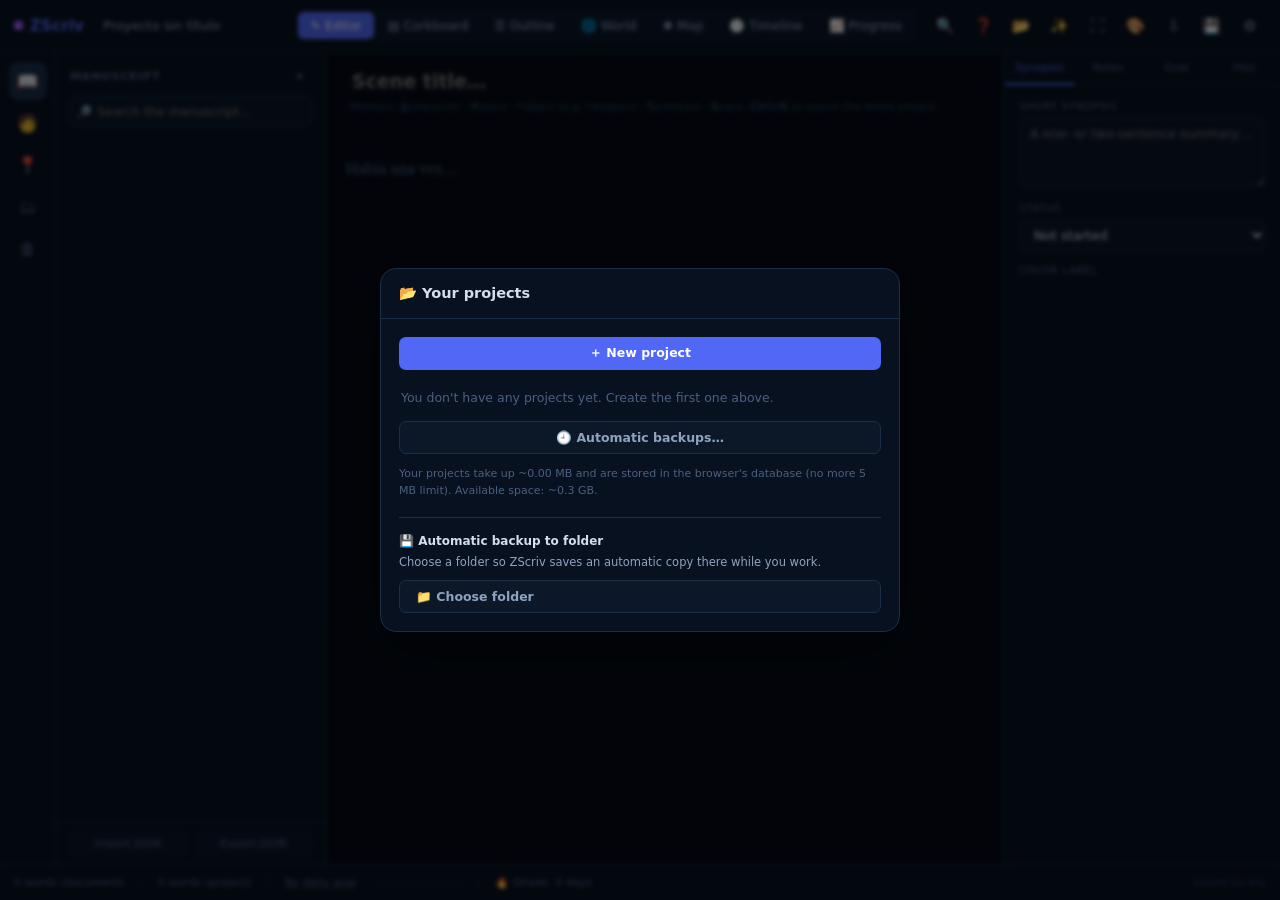
<file: index.html>
<!DOCTYPE html>
<html lang="es">
<head>
<meta charset="UTF-8">
<meta name="description" content="ZScriv — escritorio de escritura narrativa para novelistas / narrative writing desk for novelists">
<link rel="icon" href="data:image/svg+xml,%3Csvg xmlns=%27http://www.w3.org/2000/svg%27 viewBox=%270 0 100 100%27%3E%3Ctext y=%27.9em%27 font-size=%2790%27%3E%E2%9C%8D%EF%B8%8F%3C/text%3E%3C/svg%3E">
<meta name="viewport" content="width=device-width, initial-scale=1.0, maximum-scale=1.0, viewport-fit=cover, interactive-widget=resizes-content">
<script>try{var _i=localStorage.getItem("zscriv_idioma")||"auto",_L=(_i==="es"||_i==="en")?_i:(/^en/i.test(navigator.language||"")?"en":"es");document.documentElement.lang=_L;if(_L==="en"){document.documentElement.classList.add("i18n-pendiente");setTimeout(function(){document.documentElement.classList.remove("i18n-pendiente")},2500);}}catch(e){}</script>
<script>try{var _p=localStorage.getItem("zscriv_modo_ui")||"auto",_l=Math.min(screen.width,screen.height),_t=(matchMedia("(pointer:coarse)").matches||navigator.maxTouchPoints>0);if(_p==="movil"||(_p==="auto"&&((_t&&_l<=820)||innerWidth<=700)))document.documentElement.classList.add("movil");}catch(e){}</script>
<title>ZScriv — Sistema Operativo Narrativo</title>
<meta name="theme-color" content="#050b16">
<meta name="mobile-web-app-capable" content="yes">
<meta name="apple-mobile-web-app-capable" content="yes">
<meta name="apple-mobile-web-app-status-bar-style" content="black-translucent">
<meta name="apple-mobile-web-app-title" content="ZScriv">
<meta name="description" content="ZScriv — Sistema Operativo Narrativo, tu escritorio de escritura offline.">
<link rel="stylesheet" href="ZScriv.css?v=3">
</head>
<body>
<div id="app">
  <div id="topbar">
    <button class="btn-icono" id="btn-menu-movil" title="Menú">☰</button>
    <div id="logo"><span class="pt"></span>ZScriv</div>
    <input id="proyecto-nombre" value="Proyecto sin título">
    <div class="modos-vista">
      <button data-vista="editor" class="activo">✎ Editor</button>
      <button data-vista="corkboard">▤ Corcho</button>
      <button data-vista="outliner">☰ Esquema</button>
      <button data-vista="mundo">🌐 Mundo</button>
      <button data-vista="mapa">✺ Mapa</button>
      <button data-vista="linea">🕒 Línea</button>
      <button data-vista="stats">📈 Progreso</button>
    </div>
    <div id="topbar-acciones">
      <button class="btn-icono" id="btn-buscar-global" title="Buscar en todo (Ctrl+K)">🔍</button>
      <button class="btn-icono" id="btn-guia" title="Guía de uso">❓</button>
      <button class="btn-icono" id="btn-inspector-movil" title="Panel de detalles">ℹ️</button>
      <button class="btn-icono" id="btn-proyectos" title="Tus proyectos">📂</button>
      <button class="btn-icono" id="btn-ia" title="Asistente narrativo">✨</button>
      <button class="btn-icono" id="btn-zen" title="Modo composición">⛶</button>
      <button class="btn-icono" id="btn-temas" title="Preferencias visuales">🎨</button>
      <button class="btn-icono" id="btn-export" title="Compilar / Exportar">⇩</button>
      <button class="btn-icono" id="btn-guardar" title="Guardar (Ctrl+S)">💾</button>
      <button class="btn-icono" id="btn-ajustes" title="Ajustes">⚙️</button>
    </div>
  </div>
  <div class="fondo-movil" id="fondo-movil"></div>

  <div id="cuerpo">
    <div id="nav">
      <button class="nav-btn activo" data-panel="manuscrito" title="Manuscrito">📖<span class="etiqueta">Manuscrito</span></button>
      <button class="nav-btn" data-panel="personajes" title="Personajes">🧑<span class="etiqueta">Personajes</span></button>
      <button class="nav-btn" data-panel="lugares" title="Lugares">📍<span class="etiqueta">Lugares</span></button>
      <button class="nav-btn" data-panel="investigacion" title="Investigación">🗂<span class="etiqueta">Investigación</span></button>
      <button class="nav-btn" data-panel="papelera" title="Papelera">🗑<span class="etiqueta">Papelera</span></button>
    </div>

    <div id="panel-lateral">
      <div class="panel-cab">
        <h3 id="panel-lateral-titulo">Manuscrito</h3>
        <button class="btn-icono" style="width:24px;height:24px;font-size:13px" id="btn-nuevo-nodo" title="Nuevo">＋</button>
      </div>
      <div id="buscador-global"><span class="icono">🔎</span><input id="input-buscar" placeholder="Buscar en el manuscrito…"></div>
      <div id="arbol"></div>
      <div class="panel-pie">
        <button id="btn-import">Importar JSON</button>
        <button id="btn-export-json">Exportar JSON</button>
      </div>
    </div>

    <div id="centro">
      <div id="vista-editor" class="activa">
        <div id="editor-cab"><input id="editor-titulo" placeholder="Título de la escena…"></div>
        <div id="editor-hint">Menciona: <b>@</b>personaje · <b>#</b>lugar · <b>*</b>objeto (ej. *arma) · <b>%</b>criatura · <b>&amp;</b>raza. <b>Ctrl+K</b> para buscar en todo el proyecto.</div>
        <div id="editor-envoltura">
          <div id="editor-texto" class="editor-ce" contenteditable="true" data-placeholder="Había una vez…" spellcheck="true" autocapitalize="sentences" enterkeyhint="enter"></div>
        </div>
        <div id="barra-escritura" role="toolbar" aria-label="Herramientas de escritura">
          <button class="be-btn be-pj" data-ins="@" title="Mencionar personaje">@</button>
          <button class="be-btn be-lg" data-ins="#" title="Mencionar lugar">#</button>
          <button class="be-btn be-ob" data-ins="*" title="Mencionar objeto">*</button>
          <button class="be-btn be-cr" data-ins="%" title="Mencionar criatura">%</button>
          <button class="be-btn be-rz" data-ins="&amp;" title="Mencionar raza">&amp;</button>
          <span class="sep-be sep-menc"></span>
          <button class="be-btn" id="be-deshacer" title="Deshacer">↶</button>
          <button class="be-btn" id="be-rehacer" title="Rehacer">↷</button>
          <span class="sep-be"></span>
          <button class="be-btn be-ayuda" id="be-ajustes" title="Letra y colores">Aa</button>
          <button class="be-btn" id="be-ocultar" title="Ocultar teclado">⌄</button>
        </div>
      </div>

      <div id="vista-corkboard"><div class="cork-grid" id="cork-grid"></div></div>

      <div id="vista-outliner">
        <table class="outliner">
          <thead><tr><th style="width:34px">#</th><th>Título</th><th>Sinopsis</th><th style="width:90px">Estado</th><th style="width:90px">Etiqueta</th><th style="width:70px">Palabras</th></tr></thead>
          <tbody id="outliner-body"></tbody>
        </table>
      </div>

      <div id="vista-mundo">
        <div class="mundo-cabecera">
          <div class="mundo-cats" id="mundo-cats"></div>
          <button class="btn btn-secundario" id="btn-nueva-otro">＋ Nueva ficha</button>
        </div>
        <div class="mundo-grid" id="mundo-grid"></div>
      </div>

      <div id="vista-mapa">
        <div class="mapa-modos" id="mapa-modos">
          <button data-modo="todos" class="activo">Todos</button>
          <button data-modo="personajes">🧬 Genealogía</button>
          <button data-modo="lugares">📍 Lugares</button>
          <button data-modo="objetos">🗡️ Objetos</button>
          <button data-modo="criaturas">🐉 Criaturas</button>
        </div>
        <div class="mapa-zoom-ctrl">
          <button class="btn-icono" id="btn-mapa-menos" title="Alejar">－</button>
          <button class="btn-icono" id="btn-mapa-ajustar" title="Ajustar a la pantalla">◱</button>
          <button class="btn-icono" id="btn-mapa-mas" title="Acercar">＋</button>
          <button class="btn-icono" id="btn-mapa-reset" title="Reiniciar vista">⌂</button>
          <button class="btn-icono activo" id="btn-mapa-puentes" title="Puentes en cruces de líneas">🌉</button>
          <button class="btn-icono oculto" id="btn-mapa-deshacer" title="Deshacer último movimiento">↩️</button>
        </div>
        <button class="mapa-vincular-btn" id="btn-modo-vincular">🔗 Vincular</button>
        <div id="mapa-canvas"><div id="mapa-transform"><svg id="mapa-svg"></svg></div></div>
      </div>

      <div id="vista-linea">
        <div class="linea-cabecera">
          <h3>Línea de tiempo del mundo</h3>
          <button class="btn btn-secundario" id="btn-nuevo-evento">＋ Nuevo evento</button>
        </div>
        <div id="linea-lista"></div>
      </div>

      <div id="vista-stats">
        <div class="stats-grid" id="stats-grid"></div>
        <h3 style="font-size:12px;color:var(--texto-tenue);margin:6px 0 8px;text-transform:uppercase;letter-spacing:.05em">Racha de escritura (últimos 30 días)</h3>
        <div id="heatmap"></div>
        <h3 style="font-size:12px;color:var(--texto-tenue);margin:22px 0 8px;text-transform:uppercase;letter-spacing:.05em">Apariciones de personajes</h3>
        <div id="apar-stats"></div>
      </div>
    </div>

    <div id="inspector">
      <div class="insp-tabs">
        <button class="insp-tab activo" data-tab="sinopsis">Sinopsis</button>
        <button class="insp-tab" data-tab="notas">Notas</button>
        <button class="insp-tab" data-tab="meta">Meta</button>
        <button class="insp-tab" data-tab="historial">Histor.</button>
      </div>
      <div class="insp-body">
        <div class="insp-panel activo" data-tab="sinopsis">
          <div class="campo"><label>Sinopsis breve</label><textarea id="insp-sinopsis" placeholder="Resumen de una o dos frases…"></textarea></div>
          <div class="campo"><label>Estado</label><select id="insp-estado"><option>Sin empezar</option><option>Borrador</option><option>En revisión</option><option>Terminado</option></select></div>
          <div class="campo"><label>Etiqueta de color</label><div class="selector-color" id="selector-etiqueta"></div></div>
        </div>
        <div class="insp-panel" data-tab="notas">
          <div class="campo"><label>Notas del documento</label><textarea id="insp-notas" style="min-height:220px" placeholder="Anotaciones libres…"></textarea></div>
        </div>
        <div class="insp-panel" data-tab="meta">
          <div class="campo"><label>Palabras clave (separadas por coma)</label><input id="insp-keywords"></div>
          <div class="campo"><label>Objetivo de palabras (esta escena)</label><input id="insp-objetivo" type="number" min="0" placeholder="0 = sin objetivo"></div>
          <div class="campo"><label>Palabras actuales</label><div id="insp-palabras" style="font-size:22px;font-weight:700;color:var(--acento-tinta)">0</div></div>
        </div>
        <div class="insp-panel" data-tab="historial">
          <button class="btn btn-secundario" style="width:100%;margin-bottom:10px" id="btn-snapshot">📸 Crear instantánea</button>
          <div id="lista-snapshots"></div>
        </div>
      </div>
    </div>
  </div>

  <div id="barainf">
    <span id="bi-palabras-doc">0 palabras (documento)</span>
    <div class="sep"></div>
    <span id="bi-palabras-total">0 palabras (proyecto)</span>
    <div class="sep"></div>
    <span id="bi-objetivo-txt" style="cursor:pointer;text-decoration:underline dotted;" title="Pulsa para cambiar tu meta diaria de palabras">Sin objetivo diario</span>
    <div id="progreso-mini"><div id="progreso-mini-fill"></div></div>
    <div class="sep"></div>
    <span id="bi-racha">🔥 Racha: 0 días</span>
    <span style="margin-left:auto;color:var(--texto-muy-tenue)" id="bi-guardado">Guardado localmente</span>
  </div>
  <nav id="navmovil" aria-label="Vistas">
    <button data-ir="editor" class="activo"><span class="ic">✎</span>Editor</button>
    <button data-ir="corkboard"><span class="ic">▤</span>Corcho</button>
    <button data-ir="mundo"><span class="ic">🌐</span>Mundo</button>
    <button data-ir="mapa"><span class="ic">✺</span>Mapa</button>
    <button id="btn-mas-nav"><span class="ic">⋯</span>Más</button>
  </nav>
</div>

<div id="hoja-mas">
  <div class="hoja">
    <div class="hoja-asa"></div>
    <div class="hoja-grupo">Otras vistas</div>
    <div class="hoja-grid">
      <button data-ir="outliner"><span class="ic">☰</span>Esquema</button>
      <button data-ir="linea"><span class="ic">🕒</span>Línea</button>
      <button data-ir="stats"><span class="ic">📈</span>Progreso</button>
    </div>
    <div class="hoja-grupo">Herramientas</div>
    <div class="hoja-grid">
      <button data-btn="btn-proyectos"><span class="ic">📂</span>Proyectos</button>
      <button data-btn="btn-ia"><span class="ic">✨</span>Asistente</button>
      <button data-btn="btn-zen"><span class="ic">⛶</span>Composición</button>
      <button data-btn="btn-temas"><span class="ic">🎨</span>Preferencias</button>
      <button data-btn="btn-export"><span class="ic">⇩</span>Exportar</button>
      <button data-btn="btn-guardar"><span class="ic">💾</span>Guardar</button>
      <button data-btn="btn-guia"><span class="ic">❓</span>Guía</button>
    </div>
  </div>
</div>

<button class="zen-salir btn-icono oculto" id="btn-zen-salir" style="background:var(--bg-elemento)">✕ Salir del modo composición</button>
<div id="toast"></div>
<div id="mencion-autocomplete"></div>
<div id="mencion-popup"></div>

<!-- Proyectos -->
<div class="overlay" id="modal-proyectos">
  <div class="modal">
    <div class="modal-cab"><h3>📂 Tus proyectos</h3><button class="btn-icono" id="modal-proyectos-x" data-cerrar>✕</button></div>
    <div class="modal-body">
      <button class="btn btn-primario" id="btn-nuevo-proyecto" style="width:100%;margin-bottom:14px">＋ Nuevo proyecto</button>
      <div id="lista-proyectos"></div>
      <button class="btn btn-secundario" id="btn-cerrar-proyecto-actual" style="width:100%;margin-top:14px">Cerrar proyecto actual (sin eliminar)</button>
      <button class="btn btn-secundario" id="btn-ver-copias" style="width:100%;margin-top:10px">🕘 Copias automáticas…</button>
      <p id="almacenamiento-uso" style="font-size:11px;color:var(--texto-tenue);margin-top:12px;line-height:1.5"></p>
      <div class="carpeta-respaldo-box">
        <div class="carpeta-respaldo-titulo">💾 Copia de seguridad automática en carpeta</div>
        <p id="carpeta-respaldo-estado" style="font-size:11.5px;color:var(--texto-secundario);line-height:1.5;margin-bottom:8px"></p>
        <button class="btn btn-secundario" id="btn-config-carpeta-respaldo" style="width:100%">📁 Elegir carpeta</button>
      </div>
    </div>
  </div>
</div>

<!-- Nuevo nodo del manuscrito -->
<div class="overlay" id="modal-nuevo">
  <div class="modal">
    <div class="modal-cab"><h3>Nuevo elemento</h3><button class="btn-icono" data-cerrar>✕</button></div>
    <div class="modal-body">
      <div class="campo"><label>Tipo</label>
        <select id="nuevo-tipo">
          <option value="parte">Parte</option>
          <option value="capitulo" selected>Capítulo</option>
          <option value="escena">Escena</option>
        </select>
      </div>
      <div class="campo"><label>Título</label><input id="nuevo-titulo" placeholder="Ej: Capítulo 1 — El comienzo"></div>
    </div>
    <div class="modal-pie"><button class="btn btn-secundario" data-cerrar>Cancelar</button><button class="btn btn-primario" id="btn-crear-nodo">Crear</button></div>
  </div>
</div>

<!-- Ficha de personaje -->
<div class="overlay" id="modal-personaje">
  <div class="modal" style="width:680px">
    <div class="modal-cab"><h3 id="pj-modal-titulo">Nuevo personaje</h3><button class="btn-icono" data-cerrar>✕</button></div>
    <div class="modal-body">
      <div class="campo oculto" id="pj-arquetipos-wrap">
        <label>Arquetipo inicial (opcional — precarga rasgos, mentira, herida, defecto trágico, miedo profundo, arco y habilidades típicas)</label>
        <div class="arquetipos-grid" id="pj-arquetipos-grid"></div>
      </div>

      <div class="pj-tabs">
        <button class="pj-tab activo" data-tab="identidad">Identidad</button>
        <button class="pj-tab" data-tab="personalidad">Personalidad</button>
        <button class="pj-tab" data-tab="nucleo">Núcleo psicológico</button>
        <button class="pj-tab" data-tab="arco">Arco</button>
        <button class="pj-tab" data-tab="habilidades">Habilidades y secretos</button>
        <button class="pj-tab" data-tab="presencia">Voz y presencia</button>
        <button class="pj-tab" data-tab="creencias">Creencias y conexiones</button>
      </div>

      <div class="pj-panel activo" data-tab="identidad">
        <div class="fila">
          <div class="campo"><label>Nombre</label><input id="pj-nombre"></div>
          <div class="campo"><label>Apellidos</label><input id="pj-apellidos"></div>
        </div>
        <div class="fila">
          <div class="campo"><label>Apodo / alias</label><input id="pj-apodo"></div>
          <div class="campo"><label>Edad</label><input id="pj-edad" placeholder="ej. 27 o Desconocida"></div>
        </div>
        <div class="fila">
          <div class="campo"><label>Fecha de nacimiento</label><input id="pj-fecha-nac" placeholder="ej. 14 de marzo"></div>
          <div class="campo"><label>Género / identidad</label><input id="pj-genero" placeholder="Ej: Mujer, No binario, Fluido…"></div>
        </div>
        <div class="fila">
          <div class="campo"><label>Rol / arquetipo narrativo</label><input id="pj-rol" placeholder="Ej: Héroe, Mentor, Antagonista…"></div>
          <div class="campo"><label>Raza / especie</label><input id="pj-raza" list="lista-razas" placeholder="Ej: Elfo, Humano…"></div>
        </div>
        <div class="fila">
          <div class="campo"><label>Ocupación / profesión</label><input id="pj-ocupacion"></div>
          <div class="campo"><label>Estatus social</label><input id="pj-estatus" placeholder="Ej: Noble, Marginado, Clase media…"></div>
        </div>
        <div class="campo"><label>Facción / bando</label><input id="pj-faccion" placeholder="Ej: La Resistencia, Casa Real, Sin bando…"></div>
        <div class="campo"><label>Imagen</label><input type="file" id="pj-imagen" accept="image/*"><img class="imagen-preview" id="pj-imagen-preview" alt="Vista previa"></div>
        <div class="campo"><label>Color del nodo (mapa)</label><div class="selector-color" id="pj-color"></div></div>
      </div>

      <div class="pj-panel" data-tab="personalidad">
        <div class="campo"><label>Rasgos de personalidad (uno por línea)</label><textarea id="pj-rasgos" placeholder="Ej: Impulsivo&#10;Leal&#10;Sarcástico"></textarea></div>
        <div class="fila">
          <div class="campo"><label>Virtudes (una por línea)</label><textarea id="pj-virtudes"></textarea></div>
          <div class="campo"><label>Defectos generales (uno por línea)</label><textarea id="pj-defectos"></textarea></div>
        </div>
        <div class="fila">
          <div class="campo"><label>Miedos / fobias (uno por línea)</label><textarea id="pj-miedos"></textarea></div>
          <div class="campo"><label>Manías / hábitos (uno por línea)</label><textarea id="pj-manias"></textarea></div>
        </div>
      </div>

      <div class="pj-panel" data-tab="nucleo">
        <div class="campo"><label>Deseo externo (Want) — la meta tangible que cree que quiere</label><textarea id="pj-deseo" placeholder="Ej: Ganar el torneo para probar su valía"></textarea></div>
        <div class="campo"><label>Necesidad interna (Need) — lo que de verdad necesita aprender</label><textarea id="pj-necesidad" placeholder="Ej: Aprender a perdonarse a sí mismo"></textarea></div>
        <div class="campo"><label>La Mentira — creencia errónea sobre sí mismo o el mundo</label><textarea id="pj-mentira" placeholder="Ej: Cree que solo vale por lo que logra, no por quién es"></textarea></div>
        <div class="campo"><label>La Herida / el Fantasma — el trauma que originó la Mentira</label><textarea id="pj-herida" placeholder="El momento del pasado que lo marcó"></textarea></div>
        <div class="fila">
          <div class="campo"><label>Defecto trágico (el rasgo que más lo frena)</label><input id="pj-defecto-tragico" placeholder="Ej: Orgullo, cobardía, terquedad…"></div>
          <div class="campo"><label>Miedo profundo (el escenario que más teme vivir)</label><input id="pj-miedo-profundo" placeholder="Ej: Ver morir a quien juró proteger"></div>
        </div>
        <div class="campo"><label>Objetivos / sueños concretos (uno por línea)</label><textarea id="pj-objetivos" placeholder="Ej: Vengar a su familia"></textarea></div>
        <div class="campo"><label>Problemas / obstáculos (uno por línea)</label><textarea id="pj-problemas" placeholder="Ej: No confía en nadie"></textarea></div>
      </div>

      <div class="pj-panel" data-tab="arco">
        <div class="campo"><label>Tipo de arco</label>
          <select id="pj-tipo-arco">
            <option value="">— Sin definir —</option>
            <option value="Positivo / Redención">Positivo / Redención</option>
            <option value="Negativo / Corrupción">Negativo / Corrupción</option>
            <option value="Plano / Estático">Plano / Estático</option>
          </select>
        </div>
        <div class="campo"><label>Estado inicial — mentalidad y conducta al empezar la historia</label><textarea id="pj-estado-inicial"></textarea></div>
        <div class="campo"><label>Estado final — su transformación (o caída) al concluir</label><textarea id="pj-estado-final"></textarea></div>
        <div class="campo"><label>Notas adicionales sobre el arco (opcional)</label><textarea id="pj-arco"></textarea></div>
      </div>

      <div class="pj-panel" data-tab="habilidades">
        <div class="campo"><label>Habilidades / talentos naturales (con derivados)</label>
          <div id="pj-habilidades-lista"></div>
          <button class="btn btn-secundario" type="button" id="pj-add-habilidad" style="font-size:11px;padding:5px 10px">+ Añadir habilidad</button>
        </div>
        <div class="campo"><label>Secreto que oculta al resto del elenco</label><textarea id="pj-secreto"></textarea></div>
        <div class="campo"><label>Consecuencia si se descubre el secreto</label><textarea id="pj-consecuencia-secreto"></textarea></div>
        <div class="campo"><label>Brújula ética — límites morales que nunca cruzaría</label><textarea id="pj-brujula"></textarea></div>
      </div>

      <div class="pj-panel" data-tab="presencia">
        <div class="campo"><label>Apariencia física y vestimenta</label><textarea id="pj-aspecto" placeholder="Altura, complexión, rasgos distintivos, cómo se viste habitualmente…"></textarea></div>
        <div class="campo"><label>Voz y cadencia (tono, muletillas, estilo lingüístico)</label><input id="pj-voz" placeholder="Ej: Habla formalmente, usa refranes…"></div>
        <div class="campo"><label>Frase característica</label><input id="pj-frase"></div>
        <div class="campo"><label>Manierismos / lenguaje corporal (tics o gestos bajo estrés y bajo calma)</label><textarea id="pj-manierismos" placeholder="Ej: Tamborilea los dedos cuando miente; postura relajada cuando confía"></textarea></div>
      </div>

      <div class="pj-panel" data-tab="creencias">
        <div class="fila">
          <div class="campo"><label>Religión / creencias</label><input id="pj-religion"></div>
          <div class="campo"><label>Idiomas que habla</label><input id="pj-idiomas"></div>
        </div>
        <div class="campo"><label>Valores / código moral (uno por línea)</label><textarea id="pj-valores"></textarea></div>
        <div class="campo"><label>Relaciones clave — vínculos o tensiones principales con otros personajes</label><textarea id="pj-relaciones-clave" placeholder="Resumen narrativo — usa el Mapa (🔗 Vincular) para relaciones estructuradas y bidireccionales"></textarea></div>
        <div class="campo"><label>Trasfondo / historia</label><textarea id="pj-desc" style="min-height:120px"></textarea></div>
      </div>
    </div>
    <div class="modal-pie">
      <button class="btn btn-peligro" id="btn-borrar-personaje" style="margin-right:auto">Eliminar</button>
      <button class="btn btn-secundario" data-cerrar>Cancelar</button>
      <button class="btn btn-primario" id="btn-guardar-personaje">Guardar</button>
    </div>
  </div>
</div>
<datalist id="lista-razas"></datalist>


<!-- Ficha de lugar -->
<div class="overlay" id="modal-lugar">
  <div class="modal">
    <div class="modal-cab"><h3 id="lg-modal-titulo">Nuevo lugar</h3><button class="btn-icono" data-cerrar>✕</button></div>
    <div class="modal-body">
      <div class="campo"><label>Nombre</label><input id="lg-nombre"></div>
      <div class="fila">
        <div class="campo"><label>Tipo de lugar</label><select id="lg-subtipo"></select></div>
        <div class="campo" style="display:flex;align-items:flex-end;padding-bottom:9px"><label style="display:flex;align-items:center;gap:6px;margin:0;text-transform:none;color:var(--texto-secundario);font-size:12px"><input type="checkbox" id="lg-es-mundo" style="width:auto"> Imagen del mundo entero</label></div>
      </div>
      <div class="campo"><label>Imagen</label><input type="file" id="lg-imagen" accept="image/*"><img class="imagen-preview" id="lg-imagen-preview" alt="Vista previa"></div>
      <div class="campo"><label>Color del nodo (mapa)</label><div class="selector-color" id="lg-color"></div></div>
      <div class="campo"><label>Descripción / ambiente</label><textarea id="lg-desc" style="min-height:130px"></textarea></div>
    </div>
    <div class="modal-pie">
      <button class="btn btn-peligro" id="btn-borrar-lugar" style="margin-right:auto">Eliminar</button>
      <button class="btn btn-secundario" data-cerrar>Cancelar</button>
      <button class="btn btn-primario" id="btn-guardar-lugar">Guardar</button>
    </div>
  </div>
</div>

<!-- Ficha de objeto -->
<div class="overlay" id="modal-objeto">
  <div class="modal">
    <div class="modal-cab"><h3 id="obj-modal-titulo">Nuevo objeto</h3><button class="btn-icono" data-cerrar>✕</button></div>
    <div class="modal-body">
      <div class="campo"><label>Nombre</label><input id="obj-nombre" placeholder="Ej: Espada de Ámbar"></div>
      <div class="fila">
        <div class="campo"><label>Categoría</label><input id="obj-categoria" list="lista-categorias-objeto" placeholder="Ej: Arma, Reliquia, Documento…">
          <datalist id="lista-categorias-objeto"></datalist>
        </div>
        <div class="campo"><label>Subcategoría</label><input id="obj-subcategoria" list="lista-subcategorias-objeto" placeholder="Ej: Espada, Arco…">
          <datalist id="lista-subcategorias-objeto"></datalist>
        </div>
      </div>
      <div class="campo"><label>Imagen</label><input type="file" id="obj-imagen" accept="image/*"><img class="imagen-preview" id="obj-imagen-preview" alt="Vista previa"></div>
      <div class="campo"><label>Color del nodo (mapa)</label><div class="selector-color" id="obj-color"></div></div>
      <div class="campo"><label>Descripción (aspecto físico)</label><textarea id="obj-desc" placeholder="Cómo es, de qué está hecho, qué lo distingue…"></textarea></div>
      <div class="campo"><label>Historia / trasfondo</label><textarea id="obj-historia" style="min-height:120px" placeholder="De dónde viene, quién lo creó, qué ha vivido…"></textarea></div>
    </div>
    <div class="modal-pie">
      <button class="btn btn-peligro" id="btn-borrar-objeto" style="margin-right:auto">Eliminar</button>
      <button class="btn btn-secundario" data-cerrar>Cancelar</button>
      <button class="btn btn-primario" id="btn-guardar-objeto">Guardar</button>
    </div>
  </div>
</div>

<!-- Ficha de criatura -->
<div class="overlay" id="modal-criatura">
  <div class="modal">
    <div class="modal-cab"><h3 id="cr-modal-titulo">Nueva criatura</h3><button class="btn-icono" data-cerrar>✕</button></div>
    <div class="modal-body">
      <div class="campo"><label>Nombre</label><input id="cr-nombre" placeholder="Ej: Dragón de las Cumbres"></div>
      <div class="fila">
        <div class="campo"><label>Categoría / tipo</label><input id="cr-categoria" list="lista-categorias-criatura" placeholder="Ej: Bestia mágica, Animal, No-muerto…">
          <datalist id="lista-categorias-criatura"></datalist>
        </div>
        <div class="campo"><label>Raza / especie (si aplica)</label><input id="cr-raza" list="lista-razas" placeholder="Ej: Dragón ígneo"></div>
      </div>
      <div class="fila">
        <div class="campo"><label>Hábitat</label><input id="cr-habitat" placeholder="Dónde vive"></div>
        <div class="campo"><label>Dieta</label><input id="cr-dieta" placeholder="Qué come"></div>
      </div>
      <div class="campo"><label>Peligrosidad</label>
        <select id="cr-peligro"><option value="1">⚠️ 1 — Inofensiva</option><option value="2">⚠️⚠️ 2 — Leve</option><option value="3" selected>⚠️⚠️⚠️ 3 — Moderada</option><option value="4">⚠️⚠️⚠️⚠️ 4 — Peligrosa</option><option value="5">⚠️⚠️⚠️⚠️⚠️ 5 — Letal</option></select>
      </div>
      <div class="campo"><label>Imagen</label><input type="file" id="cr-imagen" accept="image/*"><img class="imagen-preview" id="cr-imagen-preview" alt="Vista previa"></div>
      <div class="campo"><label>Color del nodo (mapa)</label><div class="selector-color" id="cr-color"></div></div>
      <div class="campo"><label>Descripción (aspecto físico)</label><textarea id="cr-desc"></textarea></div>
      <div class="campo"><label>Comportamiento</label><textarea id="cr-comportamiento" placeholder="Patrones de conducta, instintos…"></textarea></div>
      <div class="campo"><label>Habilidades (con derivados)</label>
        <div id="cr-habilidades-lista"></div>
        <button class="btn btn-secundario" type="button" id="cr-add-habilidad" style="font-size:11px;padding:5px 10px">+ Añadir habilidad</button>
      </div>
      <div class="campo"><label>Debilidades (una por línea)</label><textarea id="cr-debilidades"></textarea></div>
      <div class="campo"><label>Historia / trasfondo</label><textarea id="cr-historia"></textarea></div>
    </div>
    <div class="modal-pie">
      <button class="btn btn-peligro" id="btn-borrar-criatura" style="margin-right:auto">Eliminar</button>
      <button class="btn btn-secundario" data-cerrar>Cancelar</button>
      <button class="btn btn-primario" id="btn-guardar-criatura">Guardar</button>
    </div>
  </div>
</div>

<!-- Ficha de raza -->
<div class="overlay" id="modal-raza">
  <div class="modal">
    <div class="modal-cab"><h3 id="rz-modal-titulo">Nueva raza</h3><button class="btn-icono" data-cerrar>✕</button></div>
    <div class="modal-body">
      <div class="campo"><label>Nombre</label><input id="rz-nombre" placeholder="Ej: Elfos del Bosque Plateado"></div>
      <div class="campo"><label>Imagen</label><input type="file" id="rz-imagen" accept="image/*"><img class="imagen-preview" id="rz-imagen-preview" alt="Vista previa"></div>
      <div class="campo"><label>Color del nodo (mapa)</label><div class="selector-color" id="rz-color"></div></div>
      <div class="campo"><label>Rasgos físicos comunes</label><textarea id="rz-desc"></textarea></div>
      <div class="fila">
        <div class="campo"><label>Esperanza de vida</label><input id="rz-longevidad" placeholder="Ej: 400-600 años"></div>
        <div class="campo"><label>Distribución geográfica</label><input id="rz-habitat" placeholder="Ej: Bosques del norte"></div>
      </div>
      <div class="campo"><label>Cultura / sociedad</label><textarea id="rz-cultura"></textarea></div>
      <div class="campo"><label>Religión / creencias</label><textarea id="rz-religion"></textarea></div>
      <div class="campo"><label>Historia / evento clave</label><textarea id="rz-historia"></textarea></div>
      <div class="campo"><label>Sistema de magia / tecnología</label><textarea id="rz-magia"></textarea></div>
      <div class="campo"><label>Habilidades raciales (con derivados)</label>
        <div id="rz-habilidades-lista"></div>
        <button class="btn btn-secundario" type="button" id="rz-add-habilidad" style="font-size:11px;padding:5px 10px">+ Añadir habilidad</button>
      </div>
      <div class="campo"><label>Debilidades (una por línea)</label><textarea id="rz-debilidades"></textarea></div>
      <div class="campo"><label>Personajes vinculados a esta raza</label><div id="rz-contador" style="font-size:22px;font-weight:700;color:var(--acento-jade)">0</div></div>
    </div>
    <div class="modal-pie">
      <button class="btn btn-peligro" id="btn-borrar-raza" style="margin-right:auto">Eliminar</button>
      <button class="btn btn-secundario" data-cerrar>Cancelar</button>
      <button class="btn btn-primario" id="btn-guardar-raza">Guardar</button>
    </div>
  </div>
</div>

<!-- Ficha genérica (cultura/historia/magia/otro) -->
<div class="overlay" id="modal-otro">
  <div class="modal">
    <div class="modal-cab"><h3>Ficha del mundo</h3><button class="btn-icono" data-cerrar>✕</button></div>
    <div class="modal-body">
      <div class="campo"><label>Nombre</label><input id="otro-nombre"></div>
      <div class="fila">
        <div class="campo"><label>Tipo</label>
          <select id="otro-tipo">
            <option value="cultura">Cultura / Sociedad</option>
            <option value="historia">Historia / Evento</option>
            <option value="magia">Sistema de magia / Tecnología</option>
            <option value="otro">Otro</option>
          </select>
        </div>
        <div class="campo"><label>Color del nodo</label><div class="selector-color" id="otro-color"></div></div>
      </div>
      <div class="campo"><label>Descripción</label><textarea id="otro-desc" style="min-height:140px"></textarea></div>
    </div>
    <div class="modal-pie">
      <button class="btn btn-peligro" id="btn-borrar-otro" style="margin-right:auto">Eliminar</button>
      <button class="btn btn-secundario" data-cerrar>Cancelar</button>
      <button class="btn btn-primario" id="btn-guardar-otro">Guardar</button>
    </div>
  </div>
</div>

<!-- Vínculo entre personajes -->
<div class="overlay" id="modal-relacion">
  <div class="modal">
    <div class="modal-cab"><h3>Vincular fichas</h3><button class="btn-icono" data-cerrar>✕</button></div>
    <div class="modal-body">
      <div class="fila">
        <div class="campo"><label>De</label><div id="rel-origen-nombre" style="font-weight:600;padding:6px 0"></div></div>
        <div class="campo"><label>A</label><div id="rel-destino-nombre" style="font-weight:600;padding:6px 0"></div></div>
      </div>
      <div class="campo"><label id="rel-tipo-label">¿Cómo ve "De" a "A"?</label><select id="rel-tipo"></select></div>
      <div class="campo"><label id="rel-tipo-inv-label">¿Cómo ve "A" a "De"? (opcional — para relaciones asimétricas, ej. A ama a B pero B lo teme)</label><select id="rel-tipo-inverso"><option value="">— Igual que la anterior —</option></select></div>
      <div class="campo"><label>Detalles — por qué existe este vínculo</label><textarea id="rel-detalle" placeholder="Ej: Le guarda rencor porque hace 20 años..." maxlength="200"></textarea></div>
    </div>
    <div class="modal-pie">
      <button class="btn btn-peligro" id="btn-borrar-relacion" style="margin-right:auto">Eliminar vínculo</button>
      <button class="btn btn-secundario" data-cerrar>Cancelar</button>
      <button class="btn btn-primario" id="btn-guardar-relacion">Guardar</button>
    </div>
  </div>
</div>

<!-- Nota de investigación -->
<div class="overlay" id="modal-investigacion">
  <div class="modal">
    <div class="modal-cab"><h3 id="inv-modal-titulo">Nota de investigación</h3><button class="btn-icono" data-cerrar>✕</button></div>
    <div class="modal-body">
      <div class="campo"><label>Título</label><input id="inv-titulo"></div>
      <div class="campo"><label>Etiquetas (separadas por coma)</label><input id="inv-etiquetas" placeholder="histórico, referencia visual, idioma…"></div>
      <div class="campo"><label>Imagen de referencia (opcional)</label><input type="file" id="inv-imagen" accept="image/*"><img class="imagen-preview" id="inv-imagen-preview" alt="Vista previa"></div>
      <div class="campo"><label>Contenido</label><textarea id="inv-contenido" style="min-height:160px"></textarea></div>
    </div>
    <div class="modal-pie">
      <button class="btn btn-peligro" id="btn-borrar-investigacion" style="margin-right:auto">Eliminar</button>
      <button class="btn btn-secundario" data-cerrar>Cancelar</button>
      <button class="btn btn-primario" id="btn-guardar-investigacion">Guardar</button>
    </div>
  </div>
</div>

<!-- Evento de línea temporal -->
<div class="overlay" id="modal-evento">
  <div class="modal">
    <div class="modal-cab"><h3 id="ev-modal-titulo">Nuevo evento</h3><button class="btn-icono" data-cerrar>✕</button></div>
    <div class="modal-body">
      <div class="campo"><label>Título</label><input id="ev-titulo" placeholder="Ej: La Caída del Reino"></div>
      <div class="campo"><label>Fecha (como quieras escribirla)</label><input id="ev-fecha" placeholder="Ej: Año 302, tercer día del deshielo"></div>
      <div class="campo"><label>Color</label><div class="selector-color" id="ev-color"></div></div>
      <div class="campo"><label>Descripción</label><textarea id="ev-descripcion" style="min-height:120px"></textarea></div>
    </div>
    <div class="modal-pie">
      <button class="btn btn-peligro" id="btn-borrar-evento" style="margin-right:auto">Eliminar</button>
      <button class="btn btn-secundario" data-cerrar>Cancelar</button>
      <button class="btn btn-primario" id="btn-guardar-evento">Guardar</button>
    </div>
  </div>
</div>

<!-- Copias automáticas -->
<div class="overlay" id="modal-copias">
  <div class="modal" style="width:560px">
    <div class="modal-cab"><h3>🕘 Copias automáticas</h3><button class="btn-icono" data-cerrar>✕</button></div>
    <div class="modal-body">
      <p class="aj-nota">Se guardan solas en este navegador mientras escribes. Restaurar crea un proyecto nuevo y no toca el actual.</p>
      <button class="btn btn-secundario" id="btn-copia-ahora" style="width:100%;margin:6px 0 12px">＋ Crear copia ahora</button>
      <div id="lista-copias"></div>
    </div>
    <div class="modal-pie"><button class="btn btn-primario" data-cerrar>Cerrar</button></div>
  </div>
</div>

<!-- Ajustes -->
<div class="overlay" id="modal-ajustes">
  <div class="modal" style="width:640px">
    <div class="modal-cab"><h3>⚙️ Ajustes</h3><button class="btn-icono" data-cerrar>✕</button></div>
    <div class="modal-body">
      <div class="aj-tabs" id="aj-tabs"></div>
      <div id="aj-cuerpo"></div>
    </div>
    <div class="modal-pie"><button class="btn btn-primario" data-cerrar>Listo</button></div>
  </div>
</div>

<!-- Temas -->
<div class="overlay" id="modal-temas">
  <div class="modal">
    <div class="modal-cab"><h3>🎨 Preferencias visuales</h3><button class="btn-icono" data-cerrar>✕</button></div>
    <div class="modal-body">
      <div class="temas-grid" id="temas-grid"></div>
      <div class="campo" style="margin-top:16px"><label>Tipografía del editor</label>
        <select id="select-fuente">
          <option value="sans">Sans — moderna y limpia</option>
          <option value="serif" selected>Serif — clásica</option>
          <option value="book">Book — libro impreso</option>
          <option value="mono">Mono — guiones/técnico</option>
          <option value="hand">Hand — manuscrita</option>
        </select>
      </div>
      <div class="campo"><label>Ancho del editor: <span id="ancho-editor-val">700px</span></label><input type="range" id="rango-ancho" min="400" max="1200" value="700" style="width:100%"></div>
      <div class="campo"><label>Tamaño de fuente del editor: <span id="tam-fuente-val">1.06rem</span></label><input type="range" id="rango-fuente" min="13" max="26" value="17" style="width:100%"></div>
      <div class="campo"><label>Interlineado: <span id="interlineado-val">1.95</span></label><input type="range" id="rango-interlineado" min="1.2" max="2.2" step="0.05" value="1.95" style="width:100%"></div>
    </div>
    <div class="modal-pie"><button class="btn btn-primario" data-cerrar>Listo</button></div>
  </div>
</div>

<!-- Exportar -->
<div class="overlay" id="modal-export">
  <div class="modal">
    <div class="modal-cab"><h3>⇩ Compilar y exportar</h3><button class="btn-icono" data-cerrar>✕</button></div>
    <div class="modal-body">
      <div class="campo"><label>Formato</label>
        <select id="export-formato">
          <option value="txt">Texto plano (.txt)</option>
          <option value="md">Markdown (.md)</option>
          <option value="html">HTML interactivo (.html)</option>
          <option value="epub">Libro electrónico (.epub)</option>
          <option value="docx">Documento de Word (.docx)</option>
          <option value="json">Proyecto completo (.json)</option>
        </select>
      </div>
      <div class="campo" id="campo-export-autor" style="display:none"><label>Autor (para EPUB y Word)</label><input type="text" id="export-autor" placeholder="Tu nombre"></div>
      <div class="campo"><label style="display:flex;align-items:center;gap:6px;text-transform:none"><input type="checkbox" id="export-titulos" checked style="width:auto"> Incluir títulos de capítulo/escena</label></div>
      <div class="campo"><label style="display:flex;align-items:center;gap:6px;text-transform:none"><input type="checkbox" id="export-portada" checked style="width:auto"> Incluir portada (título y fecha)</label></div>
      <div class="campo"><label style="display:flex;align-items:center;gap:6px;text-transform:none"><input type="checkbox" id="export-indice" checked style="width:auto"> Incluir índice de personajes al final</label></div>
      <div class="campo" id="campo-export-doble" style="display:none"><label style="display:flex;align-items:center;gap:6px;text-transform:none"><input type="checkbox" id="export-doble" style="width:auto"> Interlineado doble (formato de manuscrito)</label></div>
    </div>
    <div class="modal-pie">
      <button class="btn btn-secundario" id="btn-imprimir-pdf" style="margin-right:auto">🖨️ Imprimir / Guardar como PDF</button>
      <button class="btn btn-secundario" data-cerrar>Cancelar</button>
      <button class="btn btn-primario" id="btn-compilar">Compilar y descargar</button>
    </div>
  </div>
</div>

<!-- Asistente IA -->
<div class="overlay" id="modal-ia">
  <div class="modal" style="width:600px">
    <div class="modal-cab">
      <h3>✨ Asistente Narrativo</h3>
      <div style="display:flex;align-items:center;gap:10px">
        <span style="font-size:11px;color:var(--texto-tenue)"><span class="ia-estado-dot" id="ia-estado-dot"></span><span id="ia-estado-txt">Sin configurar</span></span>
        <button class="btn-icono" id="btn-ia-config" title="Configurar IA">⚙️</button>
        <button class="btn-icono" data-cerrar>✕</button>
      </div>
    </div>
    <div class="modal-body">
      <div class="ia-modos" id="ia-modos"></div>
      <textarea id="ia-prompt" placeholder="Escribe una instrucción específica (opcional)…" style="width:100%;min-height:50px;margin-bottom:10px"></textarea>
      <div id="ia-resultado">Elige un modo arriba y pulsa «Generar».</div>
    </div>
    <div class="modal-pie">
      <button class="btn btn-secundario" id="btn-ia-insertar">Insertar en escena</button>
      <button class="btn btn-primario" id="btn-ia-generar">Generar</button>
    </div>
  </div>
</div>

<!-- Config IA -->
<div class="overlay" id="modal-ia-config">
  <div class="modal">
    <div class="modal-cab"><h3>⚙️ Configuración de IA</h3><button class="btn-icono" data-cerrar>✕</button></div>
    <div class="modal-body">
      <div class="campo"><label>Proveedor activo</label>
        <select id="ia-proveedor">
          <option value="anthropic">Anthropic (Claude)</option>
          <option value="ollama">Ollama (local)</option>
          <option value="openai_compat">Servidor local compatible OpenAI (LM Studio / Jan / llama.cpp)</option>
        </select>
      </div>
      <div id="conf-anthropic">
        <div class="campo"><label>Clave de API de Anthropic</label><input id="anthropic-key" type="password" placeholder="sk-ant-…"></div>
        <div class="campo"><label>Modelo</label><input id="anthropic-modelo" value="claude-sonnet-4-6"></div>
        <p style="font-size:11px;color:var(--texto-tenue)">La clave se guarda solo en tu navegador. ZScriv no tiene servidor propio.</p>
      </div>
      <div id="conf-local" class="oculto">
        <div class="campo"><label>URL del servidor local</label><input id="local-url" placeholder="http://localhost:11434"></div>
        <div class="campo"><label>Modelo</label><input id="local-modelo" placeholder="llama3.2:3b"></div>
      </div>
      <div class="campo"><label>Temperatura: <span id="ia-temp-val">0.7</span></label><input type="range" id="ia-temp" min="0" max="1" step="0.1" value="0.7" style="width:100%"></div>
    </div>
    <div class="modal-pie"><button class="btn btn-secundario" data-cerrar>Cerrar</button><button class="btn btn-primario" id="btn-ia-guardar-config">Guardar configuración</button></div>
  </div>
</div>

<!-- Búsqueda global -->
<div class="overlay" id="modal-buscar-global">
  <div class="modal" style="width:560px;align-self:flex-start;margin-top:8vh">
    <div class="modal-cab"><input id="buscar-global-input" placeholder="Buscar escenas, personajes, lugares, objetos, criaturas, razas, notas…" style="border:none;background:transparent;font-size:14px;flex:1;padding:4px"><button class="btn-icono" data-cerrar>✕</button></div>
    <div class="modal-body" id="buscar-global-resultados" style="max-height:60vh"></div>
  </div>
</div>

<!-- Aviso de almacenamiento lleno -->
<div class="overlay" id="modal-almacenamiento-lleno">
  <div class="modal" style="width:440px">
    <div class="modal-cab"><h3>⚠️ Sin espacio de almacenamiento</h3></div>
    <div class="modal-body">
      <p style="font-size:13px;color:var(--texto-secundario);line-height:1.65">El navegador no tiene más espacio disponible — <b>los últimos cambios no se guardaron</b>. Esto suele pasar cuando el proyecto acumula muchas imágenes.</p>
      <p style="font-size:13px;color:var(--texto-secundario);line-height:1.65;margin-top:10px">Exporta una copia ahora mismo para no perder tu trabajo. Luego, considera eliminar alguna imagen o borrar fichas que ya no uses desde la Papelera.</p>
    </div>
    <div class="modal-pie">
      <button class="btn btn-secundario" data-cerrar>Cerrar</button>
      <button class="btn btn-primario" id="btn-exportar-emergencia">⇩ Exportar JSON ahora</button>
    </div>
  </div>
</div>

<!-- Confirmación / entrada de texto personalizada (reemplaza prompt/confirm nativos) -->
<div class="overlay" id="modal-confirmar">
  <div class="modal" style="width:420px">
    <div class="modal-cab"><h3 id="confirmar-titulo">¿Confirmar?</h3></div>
    <div class="modal-body">
      <p id="confirmar-mensaje" style="font-size:13px;color:var(--texto-secundario);line-height:1.6"></p>
      <div class="campo oculto" id="confirmar-input-wrap" style="margin-top:10px"><input id="confirmar-input"></div>
    </div>
    <div class="modal-pie">
      <button class="btn btn-secundario" id="btn-confirmar-cancelar">Cancelar</button>
      <button class="btn btn-primario" id="btn-confirmar-aceptar">Aceptar</button>
    </div>
  </div>
</div>

<!-- Guía interactiva -->
<div class="overlay" id="modal-guia">
  <div class="modal" style="width:640px">
    <div class="modal-cab"><h3>❓ Guía de ZScriv</h3><button class="btn-icono" data-cerrar>✕</button></div>
    <div class="modal-body">
      <div class="guia-tabs" id="guia-tabs"></div>
      <div id="guia-contenido"></div>
    </div>
    <div class="modal-pie"><button class="btn btn-primario" data-cerrar>Entendido</button></div>
  </div>
</div>
<script src="ZScriv.js?v=3"></script>
</body>
</html>
</file>
<file: ZScriv.css>
:root{
  --bg-base:#050b16; --bg-panel:#081120; --bg-elemento:#0c1828;
  --bg-hover:#122038; --bg-activo:#1a2d4a;
  --borde:#1c2e48; --borde-fuerte:#243a5a;
  --texto-principal:#d4deee; --texto-secundario:#8fa3c0;
  --texto-tenue:#4a6080; --texto-muy-tenue:#2a4060;
  --acento-tinta:#5068f5; --acento-ciruela:#9f5cf5; --acento-jade:#2ec48a;
  --acento-ember:#f5802a; --acento-rubi:#ef4444; --acento-ambar:#f5a623; --acento-cian:#22d3ee;
  --fuente-editor:'Lora', Georgia, serif; --tam-editor:1.06rem; --alto-linea:1.95;
  --ancho-editor:700px; --fuente-ui:'Inter', system-ui, sans-serif;
  --radio-base:8px; --radio-grande:16px;
  --alto-topbar:52px; --alto-barainf:36px; --ancho-nav:56px; --ancho-panel:270px; --ancho-inspector:276px;
  --trans-rapida:0.14s ease; --trans-panel:0.26s cubic-bezier(.4,0,.2,1);
}
[data-tema="claro"]{--bg-base:#f7f4ee;--bg-panel:#efeadf;--bg-elemento:#e8e1d0;--bg-hover:#ddd3ba;--bg-activo:#cfc2a0;--borde:#ddd3ba;--borde-fuerte:#c8ba98;--texto-principal:#2b2213;--texto-secundario:#5c503a;--texto-tenue:#8f8262;--acento-tinta:#3b6fd6;--acento-ciruela:#8355c9;}
[data-tema="bosque"]{--bg-base:#0a1a0f;--bg-panel:#0f2216;--bg-elemento:#132a1b;--bg-hover:#1a3524;--bg-activo:#22452f;--borde:#1c3524;--borde-fuerte:#2a4a34;--texto-principal:#d9ecdd;--texto-secundario:#8fbf9c;--acento-tinta:#4ade80;}
[data-tema="sepia"]{--bg-base:#f4ead5;--bg-panel:#ecdfc3;--bg-elemento:#e5d5b3;--bg-hover:#dbc79c;--bg-activo:#cdb587;--borde:#d9c7a3;--borde-fuerte:#c2ac82;--texto-principal:#3d2b14;--texto-secundario:#6b4f2c;--acento-tinta:#704214;--acento-ciruela:#7a5a8c;}
[data-tema="oceano"]{--bg-base:#03141f;--bg-panel:#062330;--bg-elemento:#0a2c3c;--bg-hover:#0f3a4c;--bg-activo:#154a5f;--borde:#123244;--borde-fuerte:#1c4658;--texto-principal:#d7ecf2;--texto-secundario:#8fb9c4;--texto-tenue:#4f7e89;--acento-tinta:#22b8c4;--acento-ciruela:#5aa8d8;}
[data-tema="medianoche"]{--bg-base:#000000;--bg-panel:#0a0a0d;--bg-elemento:#121016;--bg-hover:#1a1620;--bg-activo:#241d2c;--borde:#1e1a24;--borde-fuerte:#2c2534;--texto-principal:#eee7f5;--texto-secundario:#a89ab8;--texto-tenue:#6c5f7d;--acento-tinta:#ff2fd6;--acento-ciruela:#b34bff;}
[data-tema="rosa"]{--bg-base:#1c0e14;--bg-panel:#26141c;--bg-elemento:#2f1a24;--bg-hover:#3a212d;--bg-activo:#472838;--borde:#3a2130;--borde-fuerte:#4d2c3d;--texto-principal:#f3dde6;--texto-secundario:#c99cae;--texto-tenue:#8a6472;--acento-tinta:#e0648c;--acento-ciruela:#c9799f;}
[data-tema="arena"]{--bg-base:#20160b;--bg-panel:#2b1e10;--bg-elemento:#352614;--bg-hover:#40301c;--bg-activo:#4d3a22;--borde:#3d2c18;--borde-fuerte:#4f3a20;--texto-principal:#f0e2c8;--texto-secundario:#c7ac82;--texto-tenue:#8f7454;--acento-tinta:#d68f3f;--acento-ciruela:#b3703f;}

*{box-sizing:border-box;margin:0;padding:0;}
html,body{height:100%;}
body{font-family:var(--fuente-ui); background:var(--bg-base); color:var(--texto-principal); overflow:hidden; font-size:14px; -webkit-font-smoothing:antialiased;}
button{font-family:inherit;cursor:pointer;background:none;border:none;color:inherit;}
input,select,textarea{font-family:inherit;color:inherit;background:var(--bg-elemento);border:1px solid var(--borde);border-radius:var(--radio-base);padding:7px 10px;font-size:13px;}
input:focus,select:focus,textarea:focus{outline:none;border-color:var(--acento-tinta);}
::-webkit-scrollbar{width:9px;height:9px;}
::-webkit-scrollbar-thumb{background:var(--borde-fuerte);border-radius:6px;}
::-webkit-scrollbar-track{background:transparent;}
a{color:var(--acento-cian);}
.oculto{display:none !important;}

#app{display:flex;flex-direction:column;height:100vh;height:100dvh;}
#topbar{height:var(--alto-topbar); background:var(--bg-panel); border-bottom:1px solid var(--borde); display:flex; align-items:center; padding:env(safe-area-inset-top,0) 14px 0; gap:10px; flex-shrink:0;}
#logo{font-weight:700; letter-spacing:.2px; font-size:15px; color:var(--acento-tinta); display:flex; align-items:center; gap:7px; flex-shrink:0;}
#logo .pt{width:9px;height:9px;border-radius:2px;background:var(--acento-ciruela);display:inline-block;}
#proyecto-nombre{background:transparent;border:1px solid transparent;font-size:13px;color:var(--texto-secundario);padding:5px 8px;border-radius:6px;max-width:220px;}
#proyecto-nombre:hover, #proyecto-nombre:focus{border-color:var(--borde);background:var(--bg-elemento);}
.modos-vista{display:flex;gap:2px;background:var(--bg-elemento);border-radius:8px;padding:3px;margin:0 auto;overflow-x:auto;max-width:100%;}
.modos-vista button{padding:6px 12px;border-radius:6px;font-size:12.5px;color:var(--texto-secundario);display:flex;align-items:center;gap:6px;transition:var(--trans-rapida);white-space:nowrap;flex-shrink:0;}
.modos-vista button:hover{color:var(--texto-principal);}
.modos-vista button.activo{background:var(--acento-tinta);color:#fff;}
#topbar-acciones{display:flex;align-items:center;gap:6px;flex-shrink:0;}
.btn-icono{width:32px;height:32px;border-radius:7px;display:flex;align-items:center;justify-content:center;color:var(--texto-secundario);font-size:15px;transition:var(--trans-rapida);flex-shrink:0;}
.btn-icono:hover{background:var(--bg-hover);color:var(--texto-principal);}
.btn-icono.activo{background:var(--acento-tinta);color:#fff;}
#btn-menu-movil,#btn-inspector-movil{display:none;}
.fondo-movil{display:none;}

#cuerpo{flex:1;display:flex;min-height:0;}
#nav{width:var(--ancho-nav); background:var(--bg-panel); border-right:1px solid var(--borde); display:flex; flex-direction:column; align-items:center; padding:10px 0; gap:4px; flex-shrink:0;}
.nav-btn{width:38px;height:38px;border-radius:9px;display:flex;align-items:center;justify-content:center;font-size:17px;color:var(--texto-tenue);transition:var(--trans-rapida);position:relative;}
.nav-btn:hover{background:var(--bg-hover);color:var(--texto-secundario);}
.nav-btn.activo{background:var(--bg-activo);color:var(--acento-tinta);}
.nav-btn .etiqueta{position:absolute;left:46px;background:var(--bg-elemento);border:1px solid var(--borde);padding:4px 8px;border-radius:6px;font-size:11.5px;white-space:nowrap;opacity:0;pointer-events:none;transition:.12s;z-index:50;}
.nav-btn:hover .etiqueta{opacity:1;}

#panel-lateral{width:var(--ancho-panel); background:var(--bg-panel); border-right:1px solid var(--borde); display:flex; flex-direction:column; flex-shrink:0; transition:var(--trans-panel); overflow:hidden;}
#panel-lateral.colapsado{width:0; border-right:none;}
.panel-cab{padding:12px 14px 8px; display:flex; align-items:center; justify-content:space-between;}
.panel-cab h3{font-size:11px;text-transform:uppercase;letter-spacing:.08em;color:var(--texto-tenue);font-weight:600;}
#buscador-global{margin:0 12px 10px;position:relative;}
#buscador-global input{width:100%;padding-left:28px;font-size:12.5px;}
#buscador-global .icono{position:absolute;left:9px;top:50%;transform:translateY(-50%);color:var(--texto-tenue);font-size:12px;}
#arbol{flex:1;overflow-y:auto;padding:2px 6px 12px;}
.nodo{display:flex;align-items:center;gap:6px;padding:6px 8px;border-radius:6px;font-size:12.8px;color:var(--texto-secundario);cursor:pointer;user-select:none;transition:var(--trans-rapida);position:relative;}
.nodo:hover{background:var(--bg-hover);}
.nodo.activo{background:var(--bg-activo);color:var(--texto-principal);}
.nodo .caret{width:12px;font-size:9px;color:var(--texto-tenue);transition:.15s;flex-shrink:0;}
.nodo .caret.abierto{transform:rotate(90deg);}
.nodo .icono-tipo{flex-shrink:0;font-size:12px;width:14px;text-align:center;}
.nodo .txt{flex:1;overflow:hidden;text-overflow:ellipsis;white-space:nowrap;}
.nodo .etiq-color{width:6px;height:6px;border-radius:50%;flex-shrink:0;}
.nodo .estado-badge{font-size:9px;color:var(--texto-tenue);flex-shrink:0;}
.nodo .btn-borrar-nodo{opacity:0;flex-shrink:0;color:var(--texto-tenue);font-size:11px;padding:2px 4px;}
.nodo:hover .btn-borrar-nodo{opacity:1;}
.nodo .btn-borrar-nodo:hover{color:var(--acento-rubi);}
.hijos{margin-left:16px;border-left:1px solid var(--borde);padding-left:2px;}
.hijos.cerrado{display:none;}
.panel-pie{padding:8px 12px;border-top:1px solid var(--borde);display:flex;gap:6px;}
.panel-pie button{flex:1;font-size:11px;padding:6px;border-radius:6px;color:var(--texto-tenue);background:var(--bg-elemento);}
.panel-pie button:hover{color:var(--texto-principal);background:var(--bg-hover);}

#centro{flex:1;display:flex;flex-direction:column;min-width:0;background:var(--bg-base);position:relative;}

#vista-editor{display:none;height:100%;flex-direction:column;}
#vista-editor.activa{display:flex;}
#editor-cab{padding:14px 24px 4px;display:flex;align-items:center;gap:10px;}
#editor-titulo{flex:1;background:transparent;border:none;font-size:19px;font-weight:600;font-family:var(--fuente-ui);color:var(--texto-principal);padding:4px 2px;}
#editor-hint{padding:0 24px 8px;font-size:10.5px;color:var(--texto-muy-tenue);}
#editor-envoltura{flex:1;overflow-y:auto;display:flex;justify-content:center;padding:10px 20px 200px;}
.editor-ce{width:100%; max-width:var(--ancho-editor); min-height:60vh; font-family:var(--fuente-editor); font-size:var(--tam-editor); line-height:var(--alto-linea); color:var(--texto-principal); padding:22px 0 140px; outline:none; white-space:pre-wrap; word-wrap:break-word;}
.editor-ce:empty:before{content:attr(data-placeholder);color:var(--texto-tenue);}
.mencion{padding:1px 5px;border-radius:5px;cursor:pointer;font-weight:600;white-space:nowrap;}
.mencion-personaje{background:rgba(80,104,245,.18);color:var(--acento-tinta);}
.mencion-lugar{background:rgba(34,211,238,.16);color:var(--acento-cian);}
.mencion-criatura{background:rgba(239,68,68,.16);color:var(--acento-rubi);}
.mencion-raza{background:rgba(46,196,138,.16);color:var(--acento-jade);}
.mencion-objeto{background:rgba(245,166,35,.18);color:var(--acento-ambar);}

#vista-corkboard{display:none;height:100%;overflow-y:auto;padding:20px 24px;}
#vista-corkboard.activa{display:block;}
.cork-grid{display:grid;grid-template-columns:repeat(auto-fill,minmax(200px,1fr));gap:14px;max-width:1200px;margin:0 auto;}
.cork-tarjeta{background:var(--bg-panel);border:1px solid var(--borde);border-radius:var(--radio-base);padding:12px;min-height:150px;display:flex;flex-direction:column;cursor:pointer;transition:var(--trans-rapida);position:relative;}
.cork-tarjeta:hover{border-color:var(--borde-fuerte);transform:translateY(-1px);}
.cork-tarjeta .cork-label{position:absolute;top:0;left:10px;right:10px;height:3px;border-radius:0 0 3px 3px;}
.cork-tarjeta h4{font-size:13px;margin-bottom:6px;padding-right:4px;}
.cork-tarjeta p{font-size:11.5px;color:var(--texto-secundario);line-height:1.55;flex:1;overflow:hidden;}
.cork-tarjeta .cork-meta{display:flex;justify-content:space-between;margin-top:8px;font-size:10px;color:var(--texto-tenue);}

#vista-outliner{display:none;height:100%;overflow:auto;padding:16px 24px;}
#vista-outliner.activa{display:block;}
table.outliner{width:100%;border-collapse:collapse;font-size:12.5px;}
table.outliner th{text-align:left;padding:8px 10px;color:var(--texto-tenue);font-weight:600;font-size:10.5px;text-transform:uppercase;letter-spacing:.05em;border-bottom:1px solid var(--borde);position:sticky;top:0;background:var(--bg-base);}
table.outliner td{padding:7px 10px;border-bottom:1px solid var(--borde);vertical-align:top;}
table.outliner tr:hover td{background:var(--bg-panel);}
table.outliner .titulo-fila{color:var(--texto-principal);font-weight:500;cursor:pointer;}
.chip{display:inline-block;padding:2px 8px;border-radius:20px;font-size:10.5px;background:var(--bg-elemento);}

#vista-mundo{display:none;height:100%;overflow-y:auto;padding:20px 24px;}
#vista-mundo.activa{display:block;}
.mundo-cabecera{display:flex;justify-content:space-between;align-items:center;margin-bottom:14px;gap:10px;flex-wrap:wrap;}
.mundo-cats{display:flex;gap:8px;flex-wrap:wrap;}
.mundo-cats button{padding:6px 12px;border-radius:20px;font-size:12px;background:var(--bg-panel);border:1px solid var(--borde);color:var(--texto-secundario);}
.mundo-cats button.activo{background:var(--acento-cian);color:#04141a;border-color:var(--acento-cian);}
.mundo-grid{display:grid;grid-template-columns:repeat(auto-fill,minmax(210px,1fr));gap:12px;}
.mundo-card{background:var(--bg-panel);border:1px solid var(--borde);border-radius:var(--radio-base);padding:13px;cursor:pointer;}
.mundo-card:hover{border-color:var(--acento-cian);}
.mundo-card h4{font-size:13px;margin-bottom:5px;}
.mundo-card p{font-size:11.5px;color:var(--texto-secundario);}
.mundo-card .cat-tag{font-size:9.5px;color:var(--acento-cian);text-transform:uppercase;letter-spacing:.05em;margin-bottom:4px;display:block;}

#vista-mapa{display:none;height:100%;position:relative;overflow:hidden;background:radial-gradient(circle at 1px 1px, var(--borde) 1px, transparent 1px);background-size:22px 22px;}
#vista-mapa.activa{display:block;}
#mapa-canvas{width:100%;height:100%;position:relative;cursor:grab;overflow:hidden;touch-action:none;}
#mapa-transform{position:absolute;top:0;left:0;width:100%;height:100%;transform-origin:0 0;}
.mapa-nodo{position:absolute;background:var(--bg-panel);border:1.5px solid var(--acento-ciruela);border-radius:10px;padding:10px 14px;font-size:12px;min-width:110px;max-width:130px;text-align:center;cursor:pointer;box-shadow:0 4px 14px rgba(0,0,0,.35);user-select:none;touch-action:none;}
.mapa-nodo:hover{border-color:var(--acento-tinta);}
.mapa-nodo small{display:block;color:var(--texto-tenue);font-size:9.5px;margin-top:2px;}
svg#mapa-svg{position:absolute;top:0;left:0;width:100%;height:100%;pointer-events:none;}
.mapa-modos{display:flex;gap:6px;position:absolute;top:14px;left:14px;z-index:20;}
.mapa-modos button{padding:6px 12px;font-size:11.5px;border-radius:7px;background:var(--bg-panel);border:1px solid var(--borde);color:var(--texto-secundario);}
.mapa-modos button.activo{background:var(--acento-tinta);color:#fff;border-color:var(--acento-tinta);}
.mapa-zoom-ctrl{display:flex;gap:4px;position:absolute;bottom:16px;left:14px;z-index:20;background:var(--bg-panel);border:1px solid var(--borde);border-radius:9px;padding:3px;}
.mapa-zoom-ctrl .btn-icono{width:30px;height:30px;font-size:14px;}
.mapa-vincular-btn{position:absolute;top:14px;right:14px;z-index:20;background:var(--bg-panel);border:1px solid var(--borde);padding:7px 14px;border-radius:7px;font-size:11.5px;color:var(--texto-secundario);}
.mapa-vincular-btn.activo{background:var(--acento-jade);color:#04241a;border-color:var(--acento-jade);}
.rel-badge{position:absolute;background:var(--bg-elemento);border:1px solid var(--borde-fuerte);border-radius:12px;padding:2px 9px;font-size:9.5px;color:var(--texto-secundario);cursor:pointer;white-space:nowrap;transform:translate(-50%,-50%);z-index:15;}
.rel-badge:hover{border-color:var(--acento-ciruela);color:var(--texto-principal);}

#vista-linea{display:none;height:100%;overflow-y:auto;padding:22px 24px 60px;}
#vista-linea.activa{display:block;}
.linea-cabecera{display:flex;justify-content:space-between;align-items:center;margin-bottom:18px;max-width:640px;margin-left:auto;margin-right:auto;}
.linea-cabecera h3{font-size:15px;}
#linea-lista{max-width:640px;margin:0 auto;position:relative;padding-left:26px;}
#linea-lista:before{content:'';position:absolute;left:7px;top:6px;bottom:6px;width:2px;background:var(--borde-fuerte);}
.evento-item{position:relative;background:var(--bg-panel);border:1px solid var(--borde);border-radius:var(--radio-base);padding:12px 14px;margin-bottom:14px;cursor:pointer;}
.evento-item:hover{border-color:var(--borde-fuerte);}
.evento-item:before{content:'';position:absolute;left:-23px;top:16px;width:11px;height:11px;border-radius:50%;background:var(--acento-tinta);border:2px solid var(--bg-base);}
.evento-item .ev-fecha{font-size:10.5px;color:var(--texto-tenue);text-transform:uppercase;letter-spacing:.05em;margin-bottom:3px;}
.evento-item h4{font-size:13.5px;margin-bottom:4px;}
.evento-item p{font-size:12px;color:var(--texto-secundario);line-height:1.55;}
.evento-item .ev-orden{position:absolute;top:10px;right:10px;display:flex;gap:2px;}
.evento-item .ev-orden button{font-size:11px;padding:2px 6px;color:var(--texto-tenue);}
.evento-item .ev-orden button:hover{color:var(--texto-principal);}
#vista-stats{display:none;height:100%;overflow-y:auto;padding:24px;}
#vista-stats.activa{display:block;}
.stats-grid{display:grid;grid-template-columns:repeat(auto-fit,minmax(180px,1fr));gap:12px;max-width:900px;margin:0 auto 20px;}
.stat-card{background:var(--bg-panel);border:1px solid var(--borde);border-radius:var(--radio-base);padding:16px;text-align:center;}
.stat-card .valor{font-size:26px;font-weight:700;color:var(--acento-tinta);}
.stat-card .label{font-size:11px;color:var(--texto-secundario);margin-top:3px;}
#heatmap{max-width:900px;margin:0 auto;display:grid;grid-template-columns:repeat(30,1fr);gap:3px;}
.hm-dia{aspect-ratio:1;border-radius:2px;background:var(--bg-elemento);}

#inspector{width:var(--ancho-inspector);background:var(--bg-panel);border-left:1px solid var(--borde);display:flex;flex-direction:column;flex-shrink:0;transition:var(--trans-panel);overflow:hidden;}
#inspector.colapsado{width:0;border-left:none;}
.insp-tabs{display:flex;border-bottom:1px solid var(--borde);overflow-x:auto;flex-shrink:0;}
.insp-tab{padding:9px 4px;font-size:11px;color:var(--texto-tenue);flex:1;text-align:center;border-bottom:2px solid transparent;white-space:nowrap;min-width:44px;}
.insp-tab.activo{color:var(--acento-tinta);border-color:var(--acento-tinta);}
.insp-body{flex:1;overflow-y:auto;padding:14px;}
.insp-panel{display:none;}
.insp-panel.activo{display:block;}
.campo{margin-bottom:12px;}
.campo label{display:block;font-size:10.5px;text-transform:uppercase;letter-spacing:.05em;color:var(--texto-tenue);margin-bottom:5px;}
.campo input,.campo select,.campo textarea{width:100%;}
.campo textarea{resize:vertical;min-height:70px;font-size:12.5px;line-height:1.5;}
.selector-color{display:flex;gap:6px;flex-wrap:wrap;}
.selector-color span{width:20px;height:20px;border-radius:5px;cursor:pointer;border:2px solid transparent;display:inline-block;}
.selector-color span.sel{border-color:var(--texto-principal);}
.snapshot-item{padding:8px;border:1px solid var(--borde);border-radius:6px;margin-bottom:6px;font-size:11.5px;}
.snapshot-item .fecha{color:var(--texto-tenue);font-size:10px;}

#barainf{height:calc(var(--alto-barainf) + env(safe-area-inset-bottom,0));background:var(--bg-panel);border-top:1px solid var(--borde);display:flex;align-items:center;padding:0 14px env(safe-area-inset-bottom,0);gap:16px;font-size:11px;color:var(--texto-tenue);flex-shrink:0;overflow-x:auto;}
#barainf .sep{width:1px;height:14px;background:var(--borde);flex-shrink:0;}
#progreso-mini{width:90px;height:5px;background:var(--bg-elemento);border-radius:3px;overflow:hidden;flex-shrink:0;}
#progreso-mini-fill{height:100%;background:var(--acento-jade);width:0%;transition:.3s;}

.overlay{position:fixed;inset:0;background:rgba(0,0,0,.55);display:none;align-items:center;justify-content:center;z-index:200;backdrop-filter:blur(2px);padding:20px;}
.overlay.activo{display:flex;}
.modal{background:var(--bg-panel);border:1px solid var(--borde);border-radius:var(--radio-grande);width:520px;max-width:92vw;max-height:88vh;display:flex;flex-direction:column;box-shadow:0 20px 60px rgba(0,0,0,.5);}
.modal-cab{padding:16px 18px;border-bottom:1px solid var(--borde);display:flex;align-items:center;justify-content:space-between;flex-shrink:0;}
.modal-cab h3{font-size:14.5px;}
.modal-body{padding:18px;overflow-y:auto;}
.modal-pie{padding:14px 18px;border-top:1px solid var(--borde);display:flex;justify-content:flex-end;gap:8px;flex-shrink:0;flex-wrap:wrap;}
.btn{padding:8px 16px;border-radius:7px;font-size:12.5px;font-weight:600;}
.btn-primario{background:var(--acento-tinta);color:#fff;}
.btn-primario:hover{filter:brightness(1.1);}
.btn-secundario{background:var(--bg-elemento);color:var(--texto-secundario);border:1px solid var(--borde);}
.btn-secundario:hover{color:var(--texto-principal);}
.btn-peligro{background:var(--acento-rubi);color:#fff;}
.fila{display:flex;gap:10px;}
.fila .campo{flex:1;}
.imagen-preview{width:100%;max-height:150px;object-fit:cover;border-radius:8px;margin-top:8px;display:none;}
.imagen-preview.activo{display:block;}
.habilidad-row{display:flex;gap:6px;margin-bottom:6px;align-items:center;}
.habilidad-row input{flex:1;}
.habilidad-row button{flex-shrink:0;color:var(--acento-rubi);font-size:15px;padding:6px 9px;}
.arquetipos-grid{display:grid;grid-template-columns:repeat(5,1fr);gap:6px;}
.arquetipo-btn{border:1px solid var(--borde);background:var(--bg-elemento);border-radius:8px;padding:8px 4px;text-align:center;font-size:10px;color:var(--texto-secundario);}
.arquetipo-btn:hover{border-color:var(--acento-ciruela);color:var(--texto-principal);}
.arquetipo-btn span{display:block;font-size:17px;margin-bottom:3px;}
.peligro-badge{display:inline-flex;gap:2px;}
.pj-tabs{display:flex;gap:2px;border-bottom:1px solid var(--borde);margin-bottom:14px;overflow-x:auto;}
.pj-tab{padding:8px 10px;font-size:11px;color:var(--texto-tenue);white-space:nowrap;border-bottom:2px solid transparent;flex-shrink:0;}
.pj-tab:hover{color:var(--texto-secundario);}
.pj-tab.activo{color:var(--acento-ciruela);border-color:var(--acento-ciruela);}
.pj-panel{display:none;}
.pj-panel.activo{display:block;}

.ia-modos{display:grid;grid-template-columns:repeat(3,1fr);gap:8px;margin-bottom:14px;}
.ia-modo-btn{padding:10px 6px;border:1px solid var(--borde);border-radius:8px;font-size:11px;text-align:center;color:var(--texto-secundario);background:var(--bg-elemento);}
.ia-modo-btn:hover{border-color:var(--acento-ciruela);color:var(--texto-principal);}
.ia-modo-btn.activo{border-color:var(--acento-ciruela);background:var(--bg-activo);color:var(--acento-ciruela);}
#ia-resultado{background:var(--bg-elemento);border:1px solid var(--borde);border-radius:8px;padding:12px;font-size:12.5px;line-height:1.7;white-space:pre-wrap;min-height:80px;max-height:260px;overflow-y:auto;font-family:var(--fuente-editor);}
.ia-estado-dot{width:7px;height:7px;border-radius:50%;background:var(--texto-tenue);display:inline-block;margin-right:5px;}
.ia-estado-dot.ok{background:var(--acento-jade);}

.temas-grid{display:grid;grid-template-columns:repeat(3,1fr);gap:8px;}
.tema-opcion{border:2px solid var(--borde);border-radius:8px;padding:8px;cursor:pointer;text-align:center;}
.tema-opcion.sel{border-color:var(--acento-tinta);}
.tema-opcion .swatch{height:34px;border-radius:5px;margin-bottom:6px;}
.tema-opcion span{font-size:10.5px;color:var(--texto-secundario);}

.tarjeta-inv{background:var(--bg-panel);border:1px solid var(--borde);border-radius:8px;padding:10px;margin:0 10px 8px;cursor:pointer;}
.tarjeta-inv:hover{border-color:var(--borde-fuerte);}
.tarjeta-inv h4{font-size:12.5px;margin-bottom:4px;}
.tarjeta-inv .etiquetas{display:flex;gap:4px;flex-wrap:wrap;margin-top:5px;}
.tarjeta-inv .etiquetas span{font-size:9.5px;background:var(--bg-elemento);padding:2px 7px;border-radius:10px;color:var(--texto-secundario);}

.papelera-item{background:var(--bg-panel);border:1px solid var(--borde);border-radius:8px;padding:10px;margin:0 12px 8px;display:flex;align-items:center;gap:10px;}
.papelera-item .info{flex:1;min-width:0;}
.papelera-item .info b{font-size:12.5px;display:block;overflow:hidden;text-overflow:ellipsis;white-space:nowrap;}
.papelera-item .info small{color:var(--texto-tenue);font-size:10px;}
.papelera-item .acciones{display:flex;gap:4px;flex-shrink:0;}
.papelera-item .acciones button{font-size:14px;padding:4px 6px;}
.carpeta-respaldo-box{margin-top:18px;padding-top:16px;border-top:1px solid var(--borde);}
.carpeta-respaldo-titulo{font-size:12px;font-weight:600;margin-bottom:6px;color:var(--texto-principal);}

.resultado-busqueda{padding:9px 10px;border-radius:7px;cursor:pointer;display:flex;align-items:center;gap:9px;font-size:12.5px;}
.resultado-busqueda:hover{background:var(--bg-hover);}
.resultado-busqueda .rb-icono{width:26px;height:26px;border-radius:6px;background:var(--bg-elemento);display:flex;align-items:center;justify-content:center;font-size:13px;flex-shrink:0;}
.resultado-busqueda .rb-info{flex:1;min-width:0;}
.resultado-busqueda .rb-info b{display:block;overflow:hidden;text-overflow:ellipsis;white-space:nowrap;}
.resultado-busqueda .rb-info small{color:var(--texto-tenue);font-size:10.5px;}
.grupo-busqueda{font-size:10px;text-transform:uppercase;letter-spacing:.06em;color:var(--texto-muy-tenue);padding:10px 10px 4px;}

.guia-tabs{display:flex;gap:4px;flex-wrap:wrap;margin-bottom:14px;}
.guia-tabs button{padding:6px 11px;border-radius:20px;font-size:11.5px;background:var(--bg-elemento);border:1px solid var(--borde);color:var(--texto-secundario);}
.guia-tabs button.activo{background:var(--acento-tinta);color:#fff;border-color:var(--acento-tinta);}
#guia-contenido h4{font-size:13.5px;margin:14px 0 6px;color:var(--acento-tinta);}
#guia-contenido h4:first-child{margin-top:0;}
#guia-contenido p{font-size:12.5px;color:var(--texto-secundario);line-height:1.7;margin-bottom:8px;}
#guia-contenido code{background:var(--bg-elemento);padding:1px 6px;border-radius:4px;font-size:11.5px;color:var(--acento-ambar);}
#guia-contenido ul{margin:4px 0 10px 18px;font-size:12.5px;color:var(--texto-secundario);line-height:1.7;}

#mencion-autocomplete{position:fixed;background:var(--bg-elemento);border:1px solid var(--borde-fuerte);border-radius:8px;box-shadow:0 10px 30px rgba(0,0,0,.4);max-height:220px;overflow-y:auto;z-index:500;min-width:200px;display:none;}
.mencion-opcion{padding:8px 12px;font-size:12.5px;cursor:pointer;display:flex;align-items:center;gap:8px;}
.mencion-opcion:hover,.mencion-opcion.sel{background:var(--bg-hover);}
.mencion-opcion img{width:22px;height:22px;border-radius:5px;object-fit:cover;}
.mencion-opcion .mini-icono{width:22px;height:22px;border-radius:5px;background:var(--bg-activo);display:flex;align-items:center;justify-content:center;font-size:11px;flex-shrink:0;}
#mencion-popup{position:fixed;background:var(--bg-panel);border:1px solid var(--borde-fuerte);border-radius:10px;box-shadow:0 14px 40px rgba(0,0,0,.5);width:270px;z-index:500;display:none;padding:14px;}
#mencion-popup img{width:100%;max-height:130px;object-fit:cover;border-radius:8px;margin-bottom:8px;}
#mencion-popup h4{font-size:14px;margin-bottom:2px;}
#mencion-popup .sub{font-size:11px;color:var(--texto-tenue);margin-bottom:8px;}
#mencion-popup .sec{font-size:11px;margin-bottom:6px;line-height:1.5;}
#mencion-popup .sec b{color:var(--texto-secundario);display:block;margin-bottom:2px;font-size:10px;text-transform:uppercase;letter-spacing:.04em;}
#mencion-popup .cerrar-popup{position:absolute;top:8px;right:10px;color:var(--texto-tenue);cursor:pointer;font-size:13px;}

body.zen #topbar,body.zen #nav,body.zen #panel-lateral,body.zen #inspector,body.zen #barainf{display:none !important;}
.zen-salir{position:fixed;top:14px;right:16px;z-index:300;opacity:.4;}
.zen-salir:hover{opacity:1;}
#toast{position:fixed;bottom:20px;left:50%;transform:translateX(-50%) translateY(20px);background:var(--bg-elemento);border:1px solid var(--borde-fuerte);padding:9px 16px;border-radius:8px;font-size:12.5px;opacity:0;pointer-events:none;transition:.25s;z-index:400;}
#toast.activo{opacity:1;transform:translateX(-50%) translateY(0);}
#area-impresion{display:none;}
@media print{
  body.modo-impresion > *:not(#area-impresion){display:none !important;}
  body.modo-impresion #area-impresion{display:block !important;font-family:Georgia,serif;line-height:1.8;max-width:700px;margin:0 auto;color:#000;}
}

@media (max-width:860px){
  #proyecto-nombre{max-width:120px;font-size:12px;}
  .nav-btn .etiqueta{display:none;}
  #btn-menu-movil,#btn-inspector-movil{display:flex;}
  #panel-lateral{position:fixed;top:var(--alto-topbar);bottom:var(--alto-barainf);left:0;width:min(85vw,320px);z-index:150;box-shadow:8px 0 24px rgba(0,0,0,.5);transform:translateX(-100%);transition:transform .25s ease;border-right:1px solid var(--borde);}
  #panel-lateral.mostrar-movil{transform:translateX(0);}
  #inspector{position:fixed;top:var(--alto-topbar);bottom:var(--alto-barainf);right:0;width:min(85vw,300px);z-index:150;box-shadow:-8px 0 24px rgba(0,0,0,.5);transform:translateX(100%);transition:transform .25s ease;border-left:1px solid var(--borde);}
  #inspector.mostrar-movil{transform:translateX(0);}
  .fondo-movil{display:none;position:fixed;top:var(--alto-topbar);left:0;right:0;bottom:var(--alto-barainf);background:rgba(0,0,0,.45);z-index:140;}
  .fondo-movil.activo{display:block;}
  #nav{width:44px;}
  .nav-btn{width:32px;height:32px;font-size:15px;}
  .modal{width:96vw;max-height:92vh;}
  .modal-body{padding:14px;}
  #editor-envoltura{padding:10px 14px 160px;}
  #topbar{gap:6px;padding-left:8px;padding-right:8px;}
  .modos-vista{gap:1px;}
  .modos-vista button{padding:6px 9px;font-size:11.5px;}
  .btn-icono{width:36px;height:36px;}
  .cork-grid,.mundo-grid{grid-template-columns:repeat(auto-fill,minmax(140px,1fr));}
}
@media (max-width:480px){
  #proyecto-nombre{display:none;}
  .fila{flex-direction:column;gap:0;}
}

/* ===================================================================
   MODO MÓVIL — la clase html.movil la activa el JS (táctil + pantalla
   pequeña, también cuando Chrome está en "sitio para computadoras").
   Todo lo de escritorio queda intacto.
   =================================================================== */
:root{--vh100:100vh;--vw100:100vw;}
html{-webkit-text-size-adjust:100%;text-size-adjust:100%;}
button,.nav-btn,.nodo,.cork-tarjeta,.mundo-card,.tarjeta-inv{-webkit-tap-highlight-color:transparent;touch-action:manipulation;}
table.outliner .etiq-color{width:10px;height:10px;border-radius:50%;}
#navmovil,#barra-escritura,#hoja-mas{display:none;}

html.movil{--alto-topbar:54px;--alto-barainf:28px;}
html.movil,html.movil body{width:100%;overflow:hidden;overscroll-behavior:none;}
html.movil body{font-size:15px;}
html.movil ::-webkit-scrollbar{width:3px;height:3px;}
html.movil #app{height:var(--vh100);width:100%;overflow:hidden;}
html.movil #cuerpo{position:relative;min-width:0;}
html.movil #centro{min-width:0;overflow:hidden;}

/* barra superior: solo lo esencial; el resto vive en «Más» */
html.movil #topbar{height:calc(var(--alto-topbar) + env(safe-area-inset-top,0px));padding:env(safe-area-inset-top,0px) 6px 0;gap:2px;min-width:0;}
html.movil #logo,html.movil .modos-vista{display:none;}
html.movil #proyecto-nombre{display:block;flex:1;min-width:0;max-width:none;font-size:16px;font-weight:600;color:var(--texto-principal);padding:9px 8px;text-overflow:ellipsis;}
html.movil #topbar-acciones{gap:0;}
html.movil #btn-guia,html.movil #btn-proyectos,html.movil #btn-ia,html.movil #btn-zen,
html.movil #btn-temas,html.movil #btn-export,html.movil #btn-guardar{display:none;}
html.movil #btn-menu-movil,html.movil #btn-inspector-movil{display:flex;}
html.movil .btn-icono{width:44px;height:44px;font-size:19px;border-radius:12px;}

/* paneles laterales como cajones a pantalla completa */
html.movil #panel-lateral{position:fixed;top:0;bottom:0;left:0;width:min(calc(var(--vw100)*.88),340px);height:auto;z-index:150;transform:translateX(-103%);transition:transform .25s ease;box-shadow:none;border-right:1px solid var(--borde);padding:env(safe-area-inset-top,0px) 0 env(safe-area-inset-bottom,0px);}
html.movil #panel-lateral.colapsado{width:min(calc(var(--vw100)*.88),340px);}
html.movil #panel-lateral.mostrar-movil{transform:none;box-shadow:10px 0 36px rgba(0,0,0,.6);}
html.movil #inspector{position:fixed;top:0;bottom:0;right:0;width:min(calc(var(--vw100)*.92),380px);height:auto;z-index:150;transform:translateX(103%);transition:transform .25s ease;box-shadow:none;border-left:1px solid var(--borde);padding:env(safe-area-inset-top,0px) 0 env(safe-area-inset-bottom,0px);}
html.movil #inspector.colapsado{width:min(calc(var(--vw100)*.92),380px);}
html.movil #inspector.mostrar-movil{transform:none;box-shadow:-10px 0 36px rgba(0,0,0,.6);}
html.movil .fondo-movil{display:block;position:fixed;top:0;left:0;right:0;bottom:0;background:rgba(0,0,0,.55);z-index:140;opacity:0;pointer-events:none;transition:opacity .22s;}
html.movil .fondo-movil.activo{opacity:1;pointer-events:auto;}

/* la columna de iconos pasa a ser pestañas con texto dentro del cajón */
html.movil #nav{width:100%;height:auto;flex-direction:row;justify-content:space-between;align-items:stretch;padding:8px 6px;gap:2px;border-right:none;border-bottom:1px solid var(--borde);}
html.movil .nav-btn{flex:1;width:auto;height:56px;flex-direction:column;gap:3px;font-size:20px;border-radius:10px;}
html.movil .nav-btn .etiqueta{display:block;position:static;left:auto;opacity:1;background:none;border:none;padding:0;font-size:10px;color:inherit;pointer-events:none;}
html.movil .panel-cab{padding:14px 14px 8px;}
html.movil .panel-cab h3{font-size:12.5px;}
html.movil #btn-nuevo-nodo{width:44px !important;height:44px !important;font-size:24px !important;background:var(--acento-tinta);color:#fff;border-radius:12px;}
html.movil #buscador-global{margin:0 12px 10px;}
html.movil #buscador-global input{font-size:16px;padding:12px 10px 12px 32px;}
html.movil #arbol{overscroll-behavior:contain;-webkit-overflow-scrolling:touch;padding:2px 8px 16px;}
html.movil .nodo{padding:12px 8px;min-height:48px;gap:8px;font-size:15px;border-radius:9px;}
html.movil .nodo .caret{width:30px;height:30px;margin:-6px 0;display:flex;align-items:center;justify-content:center;font-size:12px;}
html.movil .nodo > span[style*="width:12px"]{width:30px !important;}
html.movil .nodo .icono-tipo{font-size:17px;width:22px;}
html.movil .nodo .estado-badge{font-size:11px;}
html.movil .nodo .etiq-color{width:9px;height:9px;}
html.movil .nodo .btn-borrar-nodo{opacity:.55;font-size:16px;padding:10px 12px;margin:-8px -6px;}
html.movil .hijos{margin-left:12px;}
html.movil .panel-pie{padding:10px 12px;gap:8px;}
html.movil .panel-pie button{font-size:13px;padding:13px 6px;border-radius:10px;}
html.movil .insp-tab{padding:14px 6px;font-size:13px;min-width:64px;}
html.movil .insp-body{padding:16px;overscroll-behavior:contain;}

/* editor */
html.movil #editor-cab{padding:10px 16px 2px;}
html.movil #editor-titulo{font-size:20px;padding:8px 2px;}
html.movil #editor-hint{display:none;}
html.movil #editor-envoltura{padding:2px 16px 12px;overflow-x:hidden;overscroll-behavior:contain;-webkit-overflow-scrolling:touch;}
html.movil .editor-ce{min-height:calc(var(--vh100)*.35);padding:12px 0 calc(var(--vh100)*.35);}
html.movil .mencion{padding:2px 6px;}

/* barra encima del teclado: símbolos de mención, deshacer y ajustes */
html.movil body.editando #vista-editor.activa #barra-escritura{display:flex;}
#barra-escritura{flex-shrink:0;align-items:center;gap:4px;padding:6px 8px;background:var(--bg-panel);border-top:1px solid var(--borde);overflow-x:auto;overscroll-behavior:contain;}
#barra-escritura .sep-be{width:1px;height:24px;background:var(--borde-fuerte);flex-shrink:0;margin:0 2px;}
#barra-escritura .be-btn{flex-shrink:0;min-width:37px;height:42px;padding:0 6px;border-radius:10px;background:var(--bg-elemento);border:1px solid var(--borde);font-size:16px;font-weight:700;color:var(--texto-secundario);display:flex;align-items:center;justify-content:center;}
#barra-escritura .be-btn:active{background:var(--bg-activo);}
#barra-escritura .be-pj{color:var(--acento-tinta);}
#barra-escritura .be-lg{color:var(--acento-cian);}
#barra-escritura .be-ob{color:var(--acento-ambar);}
#barra-escritura .be-cr{color:var(--acento-rubi);}
#barra-escritura .be-rz{color:var(--acento-jade);}
#barra-escritura .be-ayuda{font-size:11px;font-weight:600;white-space:nowrap;}

/* barra de estado compacta */
html.movil #barainf{height:var(--alto-barainf);padding:0 12px;gap:10px;font-size:11px;justify-content:space-between;overflow:hidden;white-space:nowrap;}
html.movil #barainf .sep{display:none;}
html.movil #progreso-mini{width:44px;}
html.movil #bi-guardado{margin-left:0 !important;}
html.movil #bi-objetivo-txt{padding:6px 0;}

/* navegación inferior */
html.movil #navmovil{display:flex;flex-shrink:0;gap:2px;padding:4px 4px calc(4px + env(safe-area-inset-bottom,0px));background:var(--bg-panel);border-top:1px solid var(--borde);}
html.movil #navmovil button{flex:1;min-height:50px;display:flex;flex-direction:column;align-items:center;justify-content:center;gap:2px;border-radius:10px;font-size:10.5px;color:var(--texto-tenue);}
html.movil #navmovil button .ic{font-size:20px;line-height:1;}
html.movil #navmovil button.activo{color:var(--acento-tinta);background:var(--bg-activo);}
html.movil body.teclado #navmovil,html.movil body.teclado #barainf,html.movil body.zen #navmovil{display:none !important;}

/* hoja «Más» */
html.movil #hoja-mas{display:flex;position:fixed;top:0;left:0;width:100%;height:var(--vh100);z-index:180;background:rgba(0,0,0,.55);align-items:flex-end;opacity:0;pointer-events:none;transition:opacity .2s;}
html.movil #hoja-mas.activo{opacity:1;pointer-events:auto;}
#hoja-mas .hoja{width:100%;max-height:90%;overflow-y:auto;background:var(--bg-panel);border-top:1px solid var(--borde-fuerte);border-radius:18px 18px 0 0;padding:8px 14px calc(16px + env(safe-area-inset-bottom,0px));transform:translateY(32px);transition:transform .22s ease;}
#hoja-mas.activo .hoja{transform:none;}
#hoja-mas .hoja-asa{width:40px;height:4px;border-radius:2px;background:var(--borde-fuerte);margin:4px auto 10px;}
#hoja-mas .hoja-grupo{font-size:12.5px;font-weight:600;color:var(--texto-tenue);margin:12px 4px 8px;}
#hoja-mas .hoja-grid{display:grid;grid-template-columns:repeat(4,1fr);gap:8px;}
#hoja-mas .hoja-grid button{min-height:74px;display:flex;flex-direction:column;align-items:center;justify-content:center;gap:6px;padding:10px 2px;border-radius:12px;background:var(--bg-elemento);border:1px solid var(--borde);font-size:11.5px;color:var(--texto-secundario);}
#hoja-mas .hoja-grid button .ic{font-size:23px;line-height:1;}
#hoja-mas .hoja-grid button.activo{border-color:var(--acento-tinta);color:var(--acento-tinta);}

/* vistas */
html.movil #vista-corkboard,html.movil #vista-outliner,html.movil #vista-mundo,html.movil #vista-stats,html.movil #vista-linea{padding:14px 12px 28px;overscroll-behavior:contain;-webkit-overflow-scrolling:touch;}
html.movil .cork-grid{grid-template-columns:repeat(2,minmax(0,1fr));gap:10px;}
html.movil .cork-tarjeta{min-height:120px;}
html.movil .cork-tarjeta h4{font-size:14px;}
html.movil .cork-tarjeta p{font-size:12.5px;}
html.movil table.outliner,html.movil table.outliner tbody{display:block;width:100%;}
html.movil table.outliner thead{display:none;}
html.movil table.outliner tr{display:grid;grid-template-columns:auto 1fr auto;column-gap:10px;row-gap:5px;padding:12px;margin-bottom:8px;background:var(--bg-panel);border:1px solid var(--borde);border-radius:10px;}
html.movil table.outliner td{display:block;border:none;padding:0;min-width:0;}
html.movil table.outliner td:empty{display:none;}
html.movil table.outliner td:nth-child(1){grid-row:1;grid-column:1;font-size:11px;color:var(--texto-tenue);padding-top:3px;}
html.movil table.outliner td:nth-child(2){grid-row:1;grid-column:2;font-size:14.5px;}
html.movil table.outliner td:nth-child(6){grid-row:1;grid-column:3;font-size:11px;color:var(--texto-tenue);padding-top:3px;}
html.movil table.outliner td:nth-child(3){grid-row:2;grid-column:2 / 4;font-size:12.5px;line-height:1.5;}
html.movil table.outliner td:nth-child(4){grid-row:3;grid-column:2;}
html.movil table.outliner td:nth-child(5){grid-row:3;grid-column:3;justify-self:end;align-self:center;}
html.movil .mundo-cabecera{flex-direction:column;align-items:stretch;}
html.movil .mundo-cats{flex-wrap:nowrap;overflow-x:auto;min-width:0;padding-bottom:6px;}
html.movil .mundo-cats button{flex-shrink:0;padding:10px 15px;font-size:13px;}
html.movil #btn-nueva-otro{width:100%;padding:13px;font-size:14px;}
html.movil .mundo-grid{grid-template-columns:repeat(2,minmax(0,1fr));gap:10px;}
html.movil .mundo-card h4{font-size:14px;}
html.movil .mapa-modos{top:8px;left:8px;right:8px;overflow-x:auto;padding-bottom:4px;gap:6px;}
html.movil .mapa-modos button{padding:10px 14px;font-size:13px;white-space:nowrap;flex-shrink:0;}
html.movil .mapa-vincular-btn{top:auto;bottom:12px;right:10px;padding:12px 15px;font-size:13px;}
html.movil .mapa-zoom-ctrl{bottom:12px;left:10px;max-width:calc(var(--vw100) - 130px);flex-wrap:wrap;}
html.movil .mapa-zoom-ctrl .btn-icono{width:38px;height:38px;font-size:16px;}
html.movil .mapa-nodo{padding:12px 14px;font-size:13px;}
html.movil .linea-cabecera{flex-wrap:wrap;gap:8px;}
html.movil .evento-item{padding:14px;}
html.movil .evento-item .ev-orden button{padding:9px 11px;font-size:15px;}
html.movil .stats-grid{grid-template-columns:repeat(2,minmax(0,1fr));gap:10px;}
html.movil #heatmap{grid-template-columns:repeat(10,1fr);gap:4px;}

/* ventanas = hojas inferiores con campos cómodos */
html.movil .overlay{padding:0;align-items:flex-end;top:0;left:0;right:auto;bottom:auto;width:100%;height:var(--vh100);backdrop-filter:none;}
html.movil .modal{width:100% !important;max-width:100% !important;max-height:calc(var(--vh100)*.94) !important;margin:0 !important;align-self:flex-end !important;border-radius:18px 18px 0 0;border-bottom:none;animation:zs-subir .22s ease-out;}
@keyframes zs-subir{from{transform:translateY(28px);opacity:.5;}to{transform:none;opacity:1;}}
html.movil #modal-personaje .modal,html.movil #modal-buscar-global .modal{height:calc(var(--vh100)*.94);}
html.movil .modal-cab{padding:12px 12px 12px 16px;}
html.movil .modal-cab h3{font-size:16px;}
html.movil .modal-body{padding:16px;overscroll-behavior:contain;-webkit-overflow-scrolling:touch;}
html.movil .modal-pie{padding:12px 16px calc(12px + env(safe-area-inset-bottom,0px));gap:8px;}
html.movil .modal-pie .btn{flex:1 1 40%;}
html.movil .btn{padding:13px 18px;font-size:14px;min-height:46px;border-radius:10px;}
html.movil input:not([type=checkbox]):not([type=radio]):not([type=range]):not([type=file]),html.movil select,html.movil textarea{font-size:16px;padding:11px 12px;min-height:46px;}
html.movil .campo textarea{font-size:16px;min-height:96px;line-height:1.5;}
html.movil .campo label{font-size:12px;margin-bottom:6px;}
html.movil input[type=range]{min-height:36px;}
html.movil input[type=checkbox]{width:22px;height:22px;}
html.movil .fila{flex-direction:column;gap:0;}
html.movil .arquetipos-grid{display:grid;grid-template-columns:none;grid-auto-flow:column;grid-auto-columns:92px;overflow-x:auto;padding-bottom:6px;}
html.movil .arquetipo-btn{padding:12px 4px;font-size:11px;}
html.movil .pj-tab{padding:13px 14px;font-size:13px;}
html.movil .selector-color{gap:10px;}
html.movil .selector-color span{width:32px;height:32px;border-radius:9px;}
html.movil .habilidad-row button{font-size:18px;padding:10px 12px;}
html.movil .ia-modos{grid-template-columns:repeat(2,1fr);}
html.movil .ia-modo-btn{padding:13px 6px;font-size:12.5px;}
html.movil .guia-tabs button{padding:10px 14px;font-size:13px;}
html.movil #modal-buscar-global #buscar-global-resultados{max-height:none !important;flex:1;}
html.movil #buscar-global-input{font-size:16px !important;min-height:44px;}
html.movil .resultado-busqueda{padding:13px 10px;font-size:14.5px;}
html.movil .tarjeta-inv{padding:14px;}
html.movil .papelera-item{padding:12px;}
html.movil .papelera-item .acciones button{font-size:18px;padding:8px 10px;}

/* menciones: sugerencias sobre el teclado y ficha como hoja inferior */
html.movil #mencion-autocomplete{left:8px !important;right:8px !important;top:auto !important;min-width:0;max-height:calc(var(--vh100)*.34);border-radius:12px;}
html.movil .mencion-opcion{padding:14px;font-size:15px;min-height:48px;}
html.movil #mencion-popup{left:8px !important;right:8px !important;top:auto !important;bottom:calc(var(--popup-bottom,0px) + 8px) !important;width:auto !important;max-height:calc(var(--vh100)*.6);overflow-y:auto;padding:18px 16px;}
html.movil #mencion-popup .cerrar-popup{top:4px;right:4px;padding:10px 14px;font-size:18px;}
html.movil #toast{top:calc(env(safe-area-inset-top,0px) + 62px);bottom:auto;max-width:90%;text-align:center;transform:translateX(-50%) translateY(-14px);}
html.movil #toast.activo{transform:translateX(-50%) translateY(0);}
html.movil .zen-salir{top:calc(env(safe-area-inset-top,0px) + 8px);right:8px;padding:11px 14px;opacity:.75;}
html.movil .zen-salir{width:auto;height:auto;}

/* ===== AJUSTES ===== */
.oculto-aj{display:none !important;}
#barainf.sin-sep .sep{display:none;}
html.sin-anim *,html.sin-anim *:before,html.sin-anim *:after{transition:none !important;animation:none !important;}
html.zoom-ui #app{height:var(--vh100);}
html.zoom-ui .modal{max-height:calc(var(--vh100)*.88);max-width:calc(var(--vw100)*.92);}
html.zoom-ui .editor-ce{min-height:calc(var(--vh100)*.6);}
html.sin-barra-esc #barra-escritura{display:none !important;}
html.sin-menciones #barra-escritura [data-ins],html.sin-menciones #barra-escritura .sep-menc{display:none;}
html.nav-sin-texto #navmovil .tx{display:none;}
html.ui-grande .btn-icono{width:46px;height:46px;font-size:18px;}
html.ui-grande .nodo{padding:14px 10px;}
html.ui-grande .btn{min-height:50px;}
html.ui-grande #navmovil button{min-height:60px;}
html.ui-grande #barra-escritura .be-btn{height:50px;min-width:42px;}
html.ui-grande .modos-vista button{padding:10px 14px;}
.aj-tabs{display:flex;gap:6px;overflow-x:auto;margin-bottom:14px;padding-bottom:4px;}
.aj-tabs button{flex-shrink:0;padding:9px 15px;border-radius:20px;font-size:13px;background:var(--bg-elemento);border:1px solid var(--borde);color:var(--texto-secundario);}
.aj-tabs button.activo{background:var(--acento-tinta);color:#fff;border-color:var(--acento-tinta);}
.aj-grupo{font-size:12.5px;font-weight:600;color:var(--texto-tenue);margin:20px 2px 6px;}
.aj-grupo:first-child{margin-top:0;}
.aj-nota{font-size:12px;color:var(--texto-tenue);line-height:1.55;margin:2px 2px 6px;}
.aj-fila{display:flex;align-items:center;justify-content:space-between;gap:12px;padding:12px 2px;border-bottom:1px solid var(--borde);}
label.aj-fila{cursor:pointer;}
.aj-fila .aj-txt{flex:1;min-width:0;font-size:14px;color:var(--texto-principal);}
.aj-fila .aj-txt small{display:block;font-size:11.5px;color:var(--texto-tenue);margin-top:2px;line-height:1.4;font-weight:400;}
.aj-fila select{max-width:52%;}
.aj-col{padding:12px 2px;border-bottom:1px solid var(--borde);}
.aj-col .aj-cab{display:flex;justify-content:space-between;font-size:14px;margin-bottom:8px;}
.aj-col .aj-cab b{color:var(--acento-tinta);font-weight:600;}
.aj-col input[type=range]{width:100%;padding:0;}
input.aj-sw{appearance:none;-webkit-appearance:none;width:46px;height:28px;padding:0;border-radius:14px;background:var(--bg-activo);border:1px solid var(--borde-fuerte);position:relative;flex-shrink:0;cursor:pointer;transition:background .18s;}
input.aj-sw::after{content:'';position:absolute;top:3px;left:3px;width:20px;height:20px;border-radius:50%;background:var(--texto-secundario);transition:transform .18s,background .18s;}
input.aj-sw:checked{background:var(--acento-tinta);border-color:var(--acento-tinta);}
input.aj-sw:checked::after{transform:translateX(18px);background:#fff;}
html.movil input.aj-sw{width:46px;height:28px;min-height:0;}
.aj-modos{display:grid;grid-template-columns:repeat(3,1fr);gap:8px;}
.aj-modo{padding:13px 6px;border:2px solid var(--borde);border-radius:12px;background:var(--bg-elemento);text-align:center;font-size:11.5px;line-height:1.35;color:var(--texto-tenue);}
.aj-modo b{display:block;font-size:14px;color:var(--texto-principal);margin-bottom:4px;}
.aj-modo.sel{border-color:var(--acento-tinta);background:var(--bg-activo);}
.aj-modo:disabled{opacity:.45;}
.aj-colores{display:flex;flex-wrap:wrap;gap:10px;align-items:center;}
.aj-colores button{width:34px;height:34px;border-radius:10px;border:2px solid transparent;font-size:14px;color:#fff;}
.aj-colores button.sel{border-color:var(--texto-principal);}
.aj-colores input[type=color]{width:42px;height:34px;min-height:0;padding:2px;border-radius:10px;}
.aj-btn{width:100%;margin-top:8px;text-align:left;}
html.movil #modal-ajustes .modal{height:calc(var(--vh100)*.94);}

/* ===== COPIAS, EXPORTACIÓN Y APARICIONES ===== */
.apar-bloque{margin-bottom:14px;border:1px solid var(--borde);border-radius:10px;background:var(--bg-elemento);padding:10px 12px;}
.apar-bloque summary{cursor:pointer;font-size:13px;color:var(--texto-secundario);list-style:none;}
.apar-bloque summary::-webkit-details-marker{display:none;}
.apar-bloque.apar-aviso{border-color:var(--acento-ambar);}
.apar-alerta{font-size:12.5px;color:var(--acento-ambar);margin:8px 0 2px;line-height:1.5;}
.apar-lista{display:flex;flex-direction:column;gap:4px;margin-top:10px;max-height:220px;overflow-y:auto;}
.apar-lista button{display:flex;justify-content:space-between;align-items:center;gap:10px;padding:10px 12px;border-radius:8px;background:var(--bg-panel);border:1px solid var(--borde);text-align:left;font-size:13px;color:var(--texto-principal);}
.apar-lista button small{color:var(--texto-tenue);}
.apar-lista button b{color:var(--acento-tinta);font-weight:600;}
.apar-chips{display:flex;flex-wrap:wrap;gap:6px;margin-top:8px;}
.apar-chip{font-size:11px;padding:3px 8px;border-radius:10px;background:var(--bg-activo);color:var(--texto-secundario);}
.apar-chip.warn{background:rgba(245,166,35,.16);color:var(--acento-ambar);}
#apar-stats{margin-top:4px;}
.apar-fila{padding:10px 0;border-bottom:1px solid var(--borde);}
.apar-nom{display:flex;flex-direction:column;gap:2px;margin-bottom:8px;font-size:13.5px;}
.apar-nom small{font-size:11.5px;color:var(--texto-tenue);}
.apar-warn{color:var(--acento-ambar);}
.apar-tira{display:flex;gap:2px;overflow-x:auto;padding-bottom:4px;}
.apar-celda{flex:0 0 9px;height:20px;border-radius:2px;background:var(--bg-activo);display:block;}
.apar-celda.on{background:var(--acento-tinta);cursor:pointer;}
html.movil .apar-celda{flex-basis:12px;height:26px;}
html.i18n-pendiente body{visibility:hidden;}
</file>
